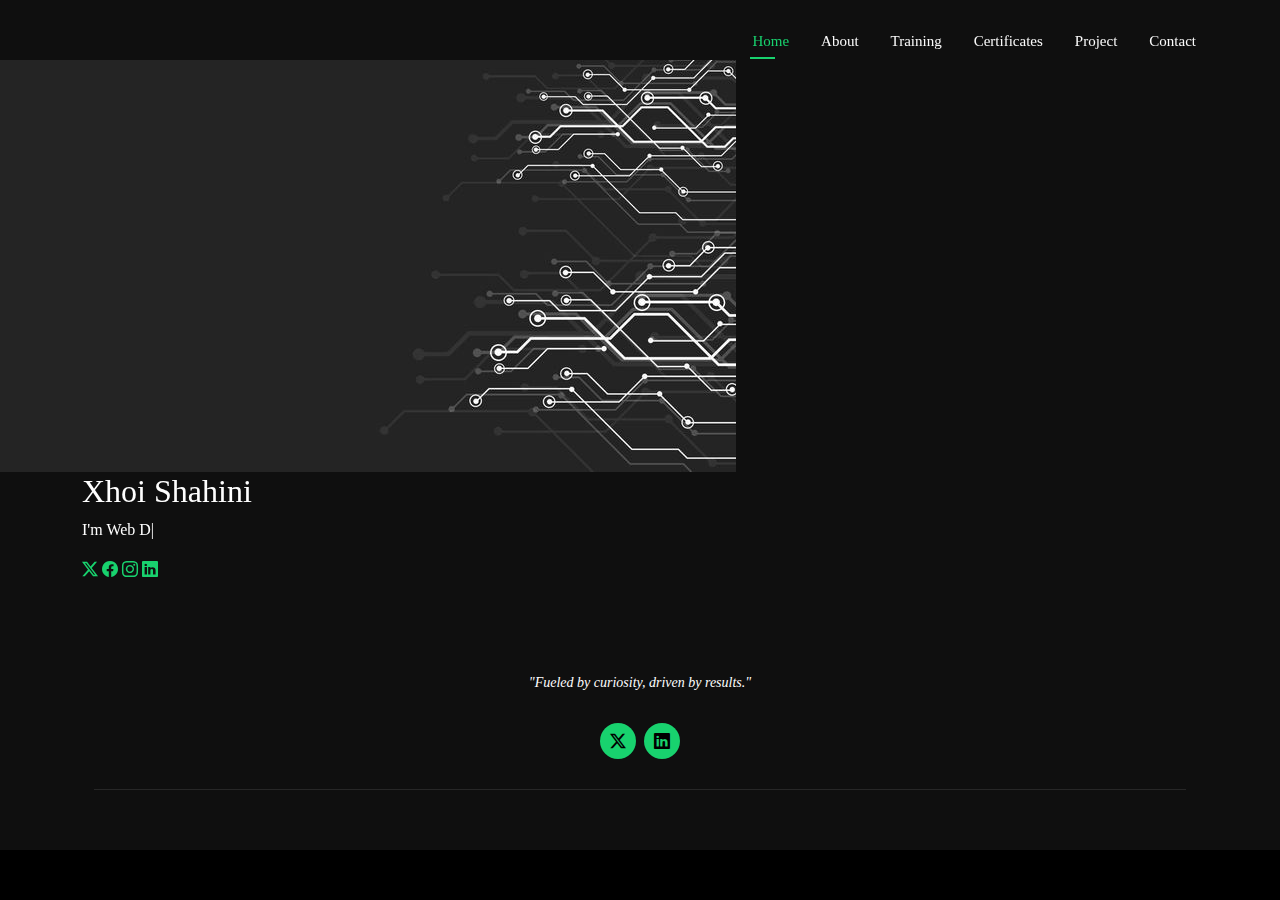
<file: index.html>
<!DOCTYPE html>
<html lang="en">

<head>
  <meta charset="utf-8">
  <meta content="width=device-width, initial-scale=1.0" name="viewport">
  <title> Xhoi-Shahini</title>
  <meta name="description" content="">
  <meta name="keywords" content="">

  
  <link href="assets/img/images/logoja.PNG" rel="icon">
  <link href="assets/img/apple-touch-icon.png" rel="apple-touch-icon">

 
  <link href="https://fonts.googleapis.com" rel="preconnect">
  <link href="https://fonts.gstatic.com" rel="preconnect" crossorigin>
  <link href="https://fonts.googleapis.com/css2?family=Roboto:ital,wght@0,100;0,300;0,400;0,500;0,700;0,900;1,100;1,300;1,400;1,500;1,700;1,900&family=Poppins:ital,wght@0,100;0,200;0,300;0,400;0,500;0,600;0,700;0,800;0,900;1,100;1,200;1,300;1,400;1,500;1,600;1,700;1,800;1,900&family=Raleway:ital,wght@0,100;0,200;0,300;0,400;0,500;0,600;0,700;0,800;0,900;1,100;1,200;1,300;1,400;1,500;1,600;1,700;1,800;1,900&display=swap" rel="stylesheet">

 
  <link href="assets/vendor/bootstrap/css/bootstrap.min.css" rel="stylesheet">
  <link href="assets/vendor/bootstrap-icons/bootstrap-icons.css" rel="stylesheet">
  <link href="assets/vendor/aos/aos.css" rel="stylesheet">
  <link href="assets/vendor/swiper/swiper-bundle.min.css" rel="stylesheet">
  <link href="assets/vendor/glightbox/css/glightbox.min.css" rel="stylesheet">

 
  <link href="assets/css/main.css" rel="stylesheet">

  

</head>

<body class="index-page">

  <header id="header" class="header d-flex align-items-center fixed-top">
    <div class="container-fluid container-xl position-relative d-flex align-items-center justify-content-between">

      <a href="index.html" class="logo d-flex align-items-center">
       
        
      </a>

      <nav id="navmenu" class="navmenu">
        <ul>
          <li><a href="index.html" class="active">Home</a></li>
          <li><a href="about.html">About</a></li>
          <li><a href="training.html">Training</a></li>
          <li><a href="certificates.html">Certificates</a></li>
          <li><a href="projects.html">Project</a></li>
          <li><a href="contact.html">Contact</a></li>
        </ul>
        <i class="mobile-nav-toggle d-xl-none bi bi-list"></i>
      </nav>

    </div>
  </header>

  <main class="main">


    <section id="me" class="me section dark-background">

      <img src="assets/img/person/background.jpg" alt="" data-aos="fade-in">
      

      <div class="container" data-aos="zoom-out" data-aos-delay="100">
        <h2>Xhoi Shahini</h2>
        <p>I'm <span class="typed" data-typed-items= " Web Developer,Data Analyst ,"></span><span class="typed-cursor typed-cursor--blink"></span></p>
        <div class="social-links">
          <a href="#"><i class="bi bi-twitter-x"></i></a>
          <a href="#"><i class="bi bi-facebook"></i></a>
          <a href="#"><i class="bi bi-instagram"></i></a>
          <a href="#"><i class="bi bi-linkedin"></i></a>
        </div>
      </div>

    </section>

  </main>

  <footer id="footer" class="footer dark-background">
    <div class="container">
     
      <p>"Fueled by curiosity, driven by results."</p>
      <div class="social-links d-flex justify-content-center">
        <a href=""><i class="bi bi-twitter-x"></i></a>
        
        <a href=""><i class="bi bi-linkedin"></i></a>
        
      </div>
      <div class="container">
        <div class="copyright">
        
        </div>
        <div class="credits">
          
         
        </div>
      </div>
    </div>
  </footer>

 
  <a href="#" id="scroll-top" class="scroll-top d-flex align-items-center justify-content-center"><i class="bi bi-arrow-up-short"></i></a>

 
  <div id="preloader"></div>

 
  <script src="assets/vendor/bootstrap/js/bootstrap.bundle.min.js"></script>
  <script src="assets/vendor/php-email-form/validate.js"></script>
  <script src="assets/vendor/aos/aos.js"></script>
  <script src="assets/vendor/typed.js/typed.umd.js"></script>
  <script src="assets/vendor/purecounter/purecounter_vanilla.js"></script>
  <script src="assets/vendor/waypoints/noframework.waypoints.js"></script>
  <script src="assets/vendor/swiper/swiper-bundle.min.js"></script>
  <script src="assets/vendor/glightbox/js/glightbox.min.js"></script>
  <script src="assets/vendor/imagesloaded/imagesloaded.pkgd.min.js"></script>
  <script src="assets/vendor/isotope-layout/isotope.pkgd.min.js"></script>

  
  <script src="assets/js/main.js"></script>

</body>

</html>
</file>
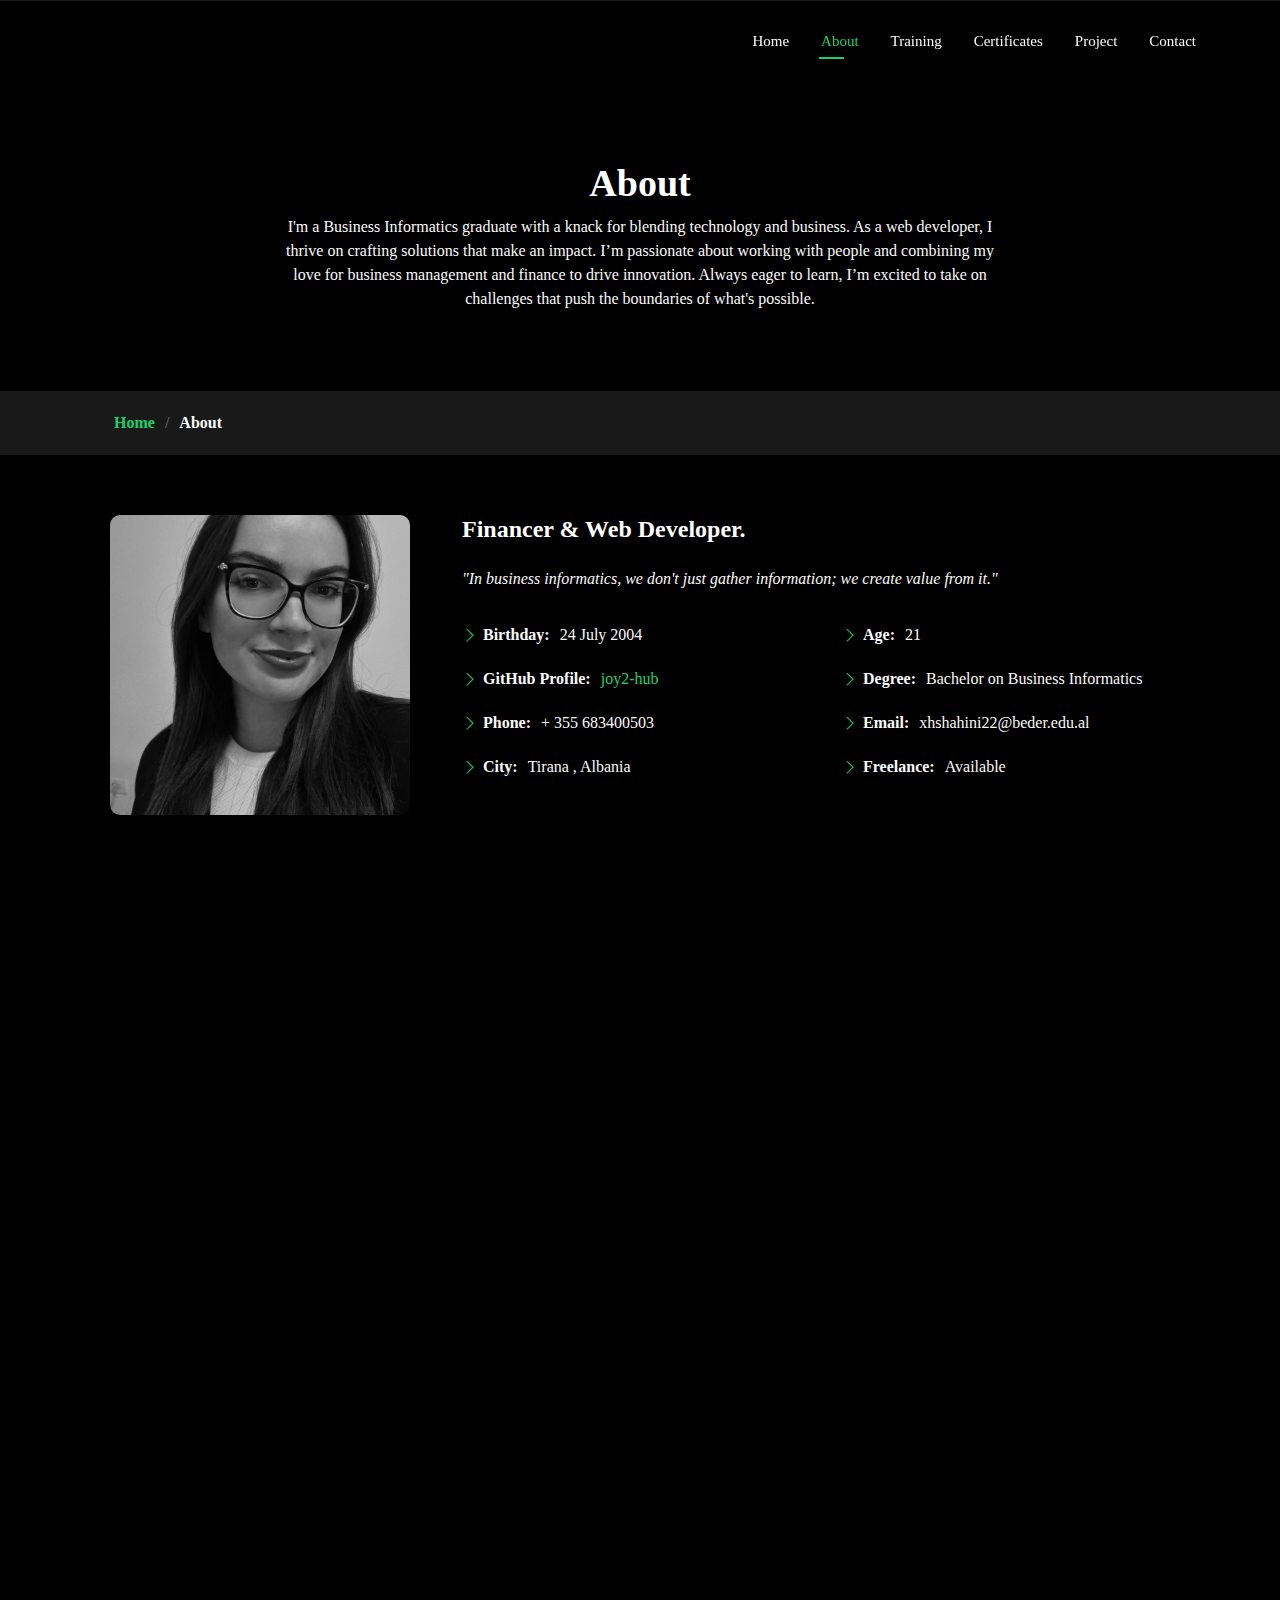
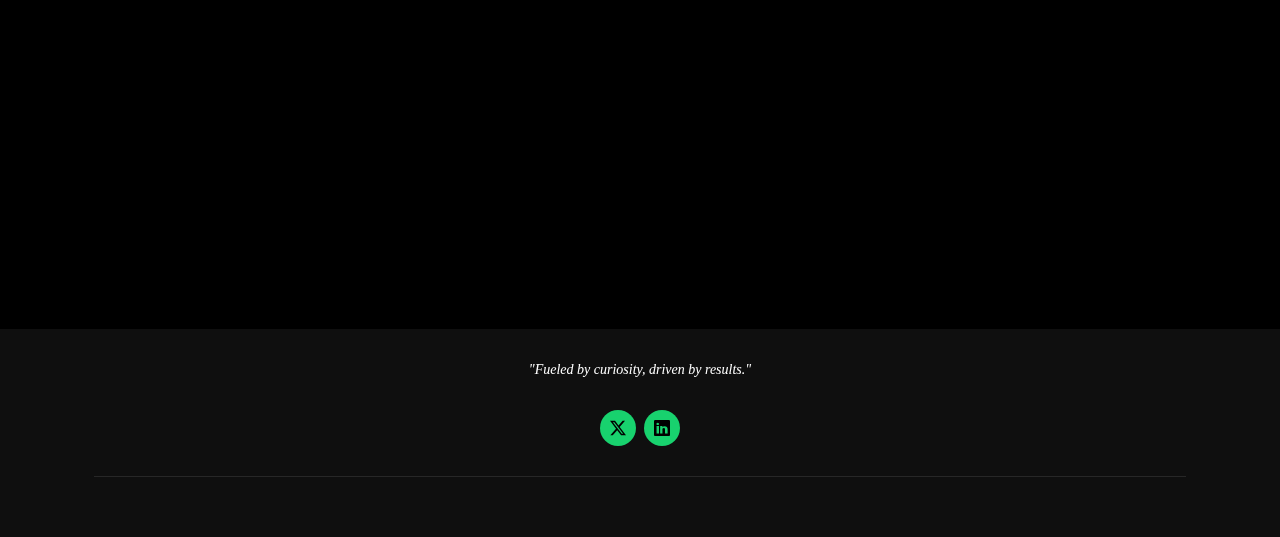
<file: about.html>
<!DOCTYPE html>
<html lang="en">

<head>
  <meta charset="utf-8">
  <meta content="width=device-width, initial-scale=1.0" name="viewport">
  <title>About </title>
  <meta name="description" content="">
  <meta name="keywords" content="">

  <!-- Favicons -->
  <link href="assets/img/images/logoja.PNG" rel="icon">
  <link href="assets/img/apple-touch-icon.png" rel="apple-touch-icon">

  <!-- Fonts -->
  <link href="https://fonts.googleapis.com" rel="preconnect">
  <link href="https://fonts.gstatic.com" rel="preconnect" crossorigin>
  <link href="https://fonts.googleapis.com/css2?family=Roboto:ital,wght@0,100;0,300;0,400;0,500;0,700;0,900;1,100;1,300;1,400;1,500;1,700;1,900&family=Poppins:ital,wght@0,100;0,200;0,300;0,400;0,500;0,600;0,700;0,800;0,900;1,100;1,200;1,300;1,400;1,500;1,600;1,700;1,800;1,900&family=Raleway:ital,wght@0,100;0,200;0,300;0,400;0,500;0,600;0,700;0,800;0,900;1,100;1,200;1,300;1,400;1,500;1,600;1,700;1,800;1,900&display=swap" rel="stylesheet">

  <!-- Vendor CSS Files -->
  <link href="assets/vendor/bootstrap/css/bootstrap.min.css" rel="stylesheet">
  <link href="assets/vendor/bootstrap-icons/bootstrap-icons.css" rel="stylesheet">
  <link href="assets/vendor/aos/aos.css" rel="stylesheet">
  <link href="assets/vendor/swiper/swiper-bundle.min.css" rel="stylesheet">
  <link href="assets/vendor/glightbox/css/glightbox.min.css" rel="stylesheet">

  <!-- Main CSS File -->
  <link href="assets/css/main.css" rel="stylesheet">

  
</head>

<body class="about-page">

  <header id="header" class="header d-flex align-items-center fixed-top">
    <div class="container-fluid container-xl position-relative d-flex align-items-center justify-content-between">

      <a href="index.html" class="logo d-flex align-items-center">
       
      </a>

      <nav id="navmenu" class="navmenu">
        <ul>
          <li><a href="index.html">Home</a></li>
          <li><a href="about.html" class="active">About</a></li>
          <li><a href="training.html">Training</a></li>
          <li><a href="certificates.html">Certificates</a></li>
          <li><a href="projects.html">Project</a></li>
          <li><a href="contact.html">Contact</a></li>
        </ul>
        <i class="mobile-nav-toggle d-xl-none bi bi-list"></i>
      </nav>

    </div>
  </header>

  <main class="main">

   
    <div class="page-title" data-aos="fade">
      <div class="heading">
        <div class="container">
          <div class="row d-flex justify-content-center text-center">
            <div class="col-lg-8">
              <h1>About</h1>
              <p class="mb-0">I'm a Business Informatics graduate with a knack for blending technology and business. As a web developer, I thrive on crafting solutions that make an impact. I’m passionate about working with people and combining my love for business management and finance to drive innovation. Always eager to learn, I’m excited to take on challenges that push the boundaries of what's possible.</p>
            </div>
          </div>
        </div>
      </div>
      <nav class="breadcrumbs">
        <div class="container">
          <ol>
            <li><a href="index.html">Home</a></li>
            <li class="current">About</li>
          </ol>
        </div>
      </nav>
    </div><!-- End Page Title -->

    <!-- About Section -->
    <section id="about" class="about section">

      <div class="container" data-aos="fade-up" data-aos-delay="100">

        <div class="row gy-4 justify-content-center">
          <div class="col-lg-4 d-flex justify-content-center">
            <img src="assets/img/person/meprofile.jpg" class="img-fluid" alt="" style="width: 300px; height: 300px; object-fit: cover; border-radius: 10px;">
          </div>
          
          <div class="col-lg-8 content">
            <h2>Financer &amp; Web Developer.</h2>
            <p class="fst-italic py-3">
              "In business informatics, we don't just gather information; we create value from it."
            </p>
            
            <div class="row">
              <div class="col-lg-6">
                <ul>
                  <li><i class="bi bi-chevron-right"></i> <strong>Birthday:</strong> <span>24 July 2004</span></li>
                  <li><i class="bi bi-chevron-right"></i> <strong>GitHub Profile:</strong> <span><a href="https://github.com/joy2-hub">joy2-hub</a></span></li></li>
                  <li><i class="bi bi-chevron-right"></i> <strong>Phone:</strong> <span>+ 355 683400503</span></li>
                  <li><i class="bi bi-chevron-right"></i> <strong>City:</strong> <span>Tirana , Albania</span></li>
                </ul>
              </div>
              <div class="col-lg-6">
                <ul>
                  <li><i class="bi bi-chevron-right"></i> <strong>Age:</strong> <span>21</span></li>
                  <li><i class="bi bi-chevron-right"></i> <strong>Degree:</strong> <span>Bachelor on Business Informatics</span></li>
                  <li><i class="bi bi-chevron-right"></i> <strong>Email:</strong> <span>xhshahini22@beder.edu.al</span></li>
                  <li><i class="bi bi-chevron-right"></i> <strong>Freelance:</strong> <span>Available</span></li>
                </ul>
              </div>
            </div>
            <p class="py-3">
            
            </p>
          </div>
        </div>

      </div>

    </section><!-- /About Section -->

    <!-- Stats Section -->
    <section id="stats" class="stats section">

      <div class="container" data-aos="fade-up" data-aos-delay="100">

        <div class="row gy-4">
          <div class="col-lg-3 col-md-6 d-flex flex-column align-items-center">
              <i class="bi bi-mortarboard"></i> <!-- University Icon -->
              <div class="stats-item text-center">
                  <p>Beder University</p>
                  <span class="year">2023 - 2025</span>
              </div>
          </div><!-- End Stats Item -->

          <div class="col-lg-3 col-md-6 d-flex flex-column align-items-center">
            <i class="bi bi-briefcase"></i> <!-- Experience Icon -->
            <div class="stats-item text-center">
                <p>Erasmus Experience, University of Tor Vergata, Rome, Italy</p>
                <span class="year">2024</span>
            </div>
        </div><!-- End Stats Item -->

          <div class="col-lg-3 col-md-6 d-flex flex-column align-items-center">
            <i class="bi bi-briefcase"></i> <!-- Experience Icon -->
            <div class="stats-item text-center">
              <p>Summer School on FinTech and Real Estate Management</p>
              <span class="year">2024</span>
          </div>
      </div><!-- End Stats Item -->

      <div class="col-lg-3 col-md-6 d-flex flex-column align-items-center">
        <i class="bi bi-person-workspace"></i> <!-- Internship Icon -->
        <div class="stats-item text-center">
            <p>Internship at Raiffeisen Bank Albania</p>
            <span class="year">2024 - 2025</span>
        </div>
    </div><!-- End Stats Item -->
</div>
      </div>

    </section><!-- /Stats Section -->

    <!-- Skills Section -->
    <section id="skills" class="skills section">

      <!-- Section Title -->
      <div class="container section-title" data-aos="fade-up">
        <h2>Skills</h2>
        <div><span>My</span> <span class="description-title">Skills</span></div>
      </div><!-- End Section Title -->

      <div class="container" data-aos="fade-up" data-aos-delay="100">
  
        <div class="row skills-content skills-animation">
    
          <div class="col-lg-12 d-flex flex-wrap justify-content-center gap-4">
    
            <div class="progress">
              <span class="skill"><i class="bi bi-code-slash"></i> HTML <i class="val">70%</i></span>
              <div class="progress-bar-wrap">
                <div class="progress-bar" role="progressbar" aria-valuenow="70" aria-valuemin="0" aria-valuemax="100"></div>
              </div>
            </div><!-- End Skills Item -->

            <div class="progress">
              <span class="skill"><i class="bi bi-palette"></i> CSS <i class="val">60%</i></span>
              <div class="progress-bar-wrap">
                <div class="progress-bar" role="progressbar" aria-valuenow="60" aria-valuemin="0" aria-valuemax="100"></div>
              </div>
            </div><!-- End Skills Item -->

            <div class="progress">
              <span class="skill"><i class="bi bi-file-code"></i> JavaScript <i class="val">50%</i></span>
              <div class="progress-bar-wrap">
                <div class="progress-bar" role="progressbar" aria-valuenow="50" aria-valuemin="0" aria-valuemax="100"></div>
              </div>
            </div><!-- End Skills Item -->

          

            <div class="progress">
              <span class="skill"><i class="bi bi-git"></i> Git/GitHub <i class="val">60%</i></span>
              <div class="progress-bar-wrap">
                <div class="progress-bar" role="progressbar" aria-valuenow="60" aria-valuemin="0" aria-valuemax="100"></div>
              </div>
            </div><!-- End Skills Item -->

           <div class="progress">
            <span class="skill"><i class="bi bi-wordpress"></i> WordPress <i class="val">40%</i></span>
            <div class="progress-bar-wrap">
              <div class="progress-bar" role="progressbar" aria-valuenow="40" aria-valuemin="0" aria-valuemax="100"></div>
            </div>
          </div><!-- End Skills Item -->

          <div class="progress">
            <span class="skill"><i class="bi bi-lightbulb"></i> Creative <i class="val">90%</i></span>
            <div class="progress-bar-wrap">
              <div class="progress-bar" role="progressbar" aria-valuenow="90" aria-valuemin="0" aria-valuemax="100"></div>
            </div>
          </div><!-- End Skills Item -->
  

          <div class="progress">
            <span class="skill"><i class="bi bi-people"></i> Soft Skills <i class="val">100%</i></span>
            <div class="progress-bar-wrap">
              <div class="progress-bar" role="progressbar" aria-valuenow="100" aria-valuemin="0" aria-valuemax="100"></div>
            </div>
          </div><!-- End Skills Item -->

          </div>

        </div>

      </div>

    </section><!-- /Skills Section -->

    <!-- Interests Section -->
    <section id="interests" class="interests section">

       <!-- Section Title -->
  <div class="container section-title" data-aos="fade-up">
    <h2>Features</h2>
    <div><span>I'm</span> <span class="description-title">interested in</span></div>
  </div><!-- End Section Title -->

  <div class="container">
    <div class="row gy-4">

      <div class="col-lg-3 col-md-4" data-aos="fade-up" data-aos-delay="100">
        <div class="features-item">
          <i class="bi bi-code-slash" style="color: #ffbb2c;"></i>
          <h3><a href="" class="stretched-link">Web Developing</a></h3>
        </div>
      </div><!-- End Feature Item -->

      <div class="col-lg-3 col-md-4" data-aos="fade-up" data-aos-delay="200">
        <div class="features-item">
          <i class="bi bi-laptop" style="color: #5578ff;"></i>
          <h3><a href="" class="stretched-link">Building Dynamic Web Apps</a></h3>
        </div>
      </div><!-- End Feature Item -->


      <div class="col-lg-3 col-md-4" data-aos="fade-up" data-aos-delay="300">
        <div class="features-item">
          <i class="bi bi-github" style="color: #e80368;"></i>
          <h3><a href="" class="stretched-link">Open-Source Contributions</a></h3>
        </div>
      </div><!-- End Feature Item -->

      <div class="col-lg-3 col-md-4" data-aos="fade-up" data-aos-delay="400">
        <div class="features-item">
          <i class="bi bi-shield-lock" style="color: #e361ff;"></i>
          <h3><a href="" class="stretched-link">Cybersecurity & Data Protection</a></h3>
        </div>
      </div><!-- End Feature Item -->

      <div class="col-lg-3 col-md-4" data-aos="fade-up" data-aos-delay="500">
        <div class="features-item">
          <i class="bi bi-trophy" style="color: #47aeff;"></i>
          <h3><a href="" class="stretched-link">Coding Challenges & Hackathons</a></h3>
        </div>
      </div><!-- End Feature Item -->


      <div class="col-lg-3 col-md-4" data-aos="fade-up" data-aos-delay="600">
        <div class="features-item">
          <i class="bi bi-book" style="color: #ffa76e;"></i>
          <h3><a href="" class="stretched-link">Learning New Programming Languages</a></h3>
        </div>
      </div><!-- End Feature Item -->

      <div class="col-lg-3 col-md-4" data-aos="fade-up" data-aos-delay="700">
        <div class="features-item">
          <i class="bi bi-cpu" style="color: #11dbcf;"></i>
          <h3><a href="" class="stretched-link">Exploring Latest Tech Trends</a></h3>
        </div>
      </div><!-- End Feature Item -->
        </div>

      </div>

    </section><!-- /Interests Section -->


  </main>

  <footer id="footer" class="footer dark-background">
    <div class="container">
     
      <p>"Fueled by curiosity, driven by results."</p>
      <div class="social-links d-flex justify-content-center">
        <a href=""><i class="bi bi-twitter-x"></i></a>
        <a href=""><i class="bi bi-linkedin"></i></a>
      </div>
      <div class="container">
        <div class="copyright">
         
        <div class="credits">
         
        </div>
      </div>
    </div>
  </footer>

  <!-- Scroll Top -->
  <a href="#" id="scroll-top" class="scroll-top d-flex align-items-center justify-content-center"><i class="bi bi-arrow-up-short"></i></a>

  <!-- Preloader -->
  <div id="preloader"></div>

  <!-- Vendor JS Files -->
  <script src="assets/vendor/bootstrap/js/bootstrap.bundle.min.js"></script>
  <script src="assets/vendor/php-email-form/validate.js"></script>
  <script src="assets/vendor/aos/aos.js"></script>
  <script src="assets/vendor/typed.js/typed.umd.js"></script>
  <script src="assets/vendor/purecounter/purecounter_vanilla.js"></script>
  <script src="assets/vendor/waypoints/noframework.waypoints.js"></script>
  <script src="assets/vendor/swiper/swiper-bundle.min.js"></script>
  <script src="assets/vendor/glightbox/js/glightbox.min.js"></script>
  <script src="assets/vendor/imagesloaded/imagesloaded.pkgd.min.js"></script>
  <script src="assets/vendor/isotope-layout/isotope.pkgd.min.js"></script>

  <!-- Main JS File -->
  <script src="assets/js/main.js"></script>

</body>

</html>
</file>
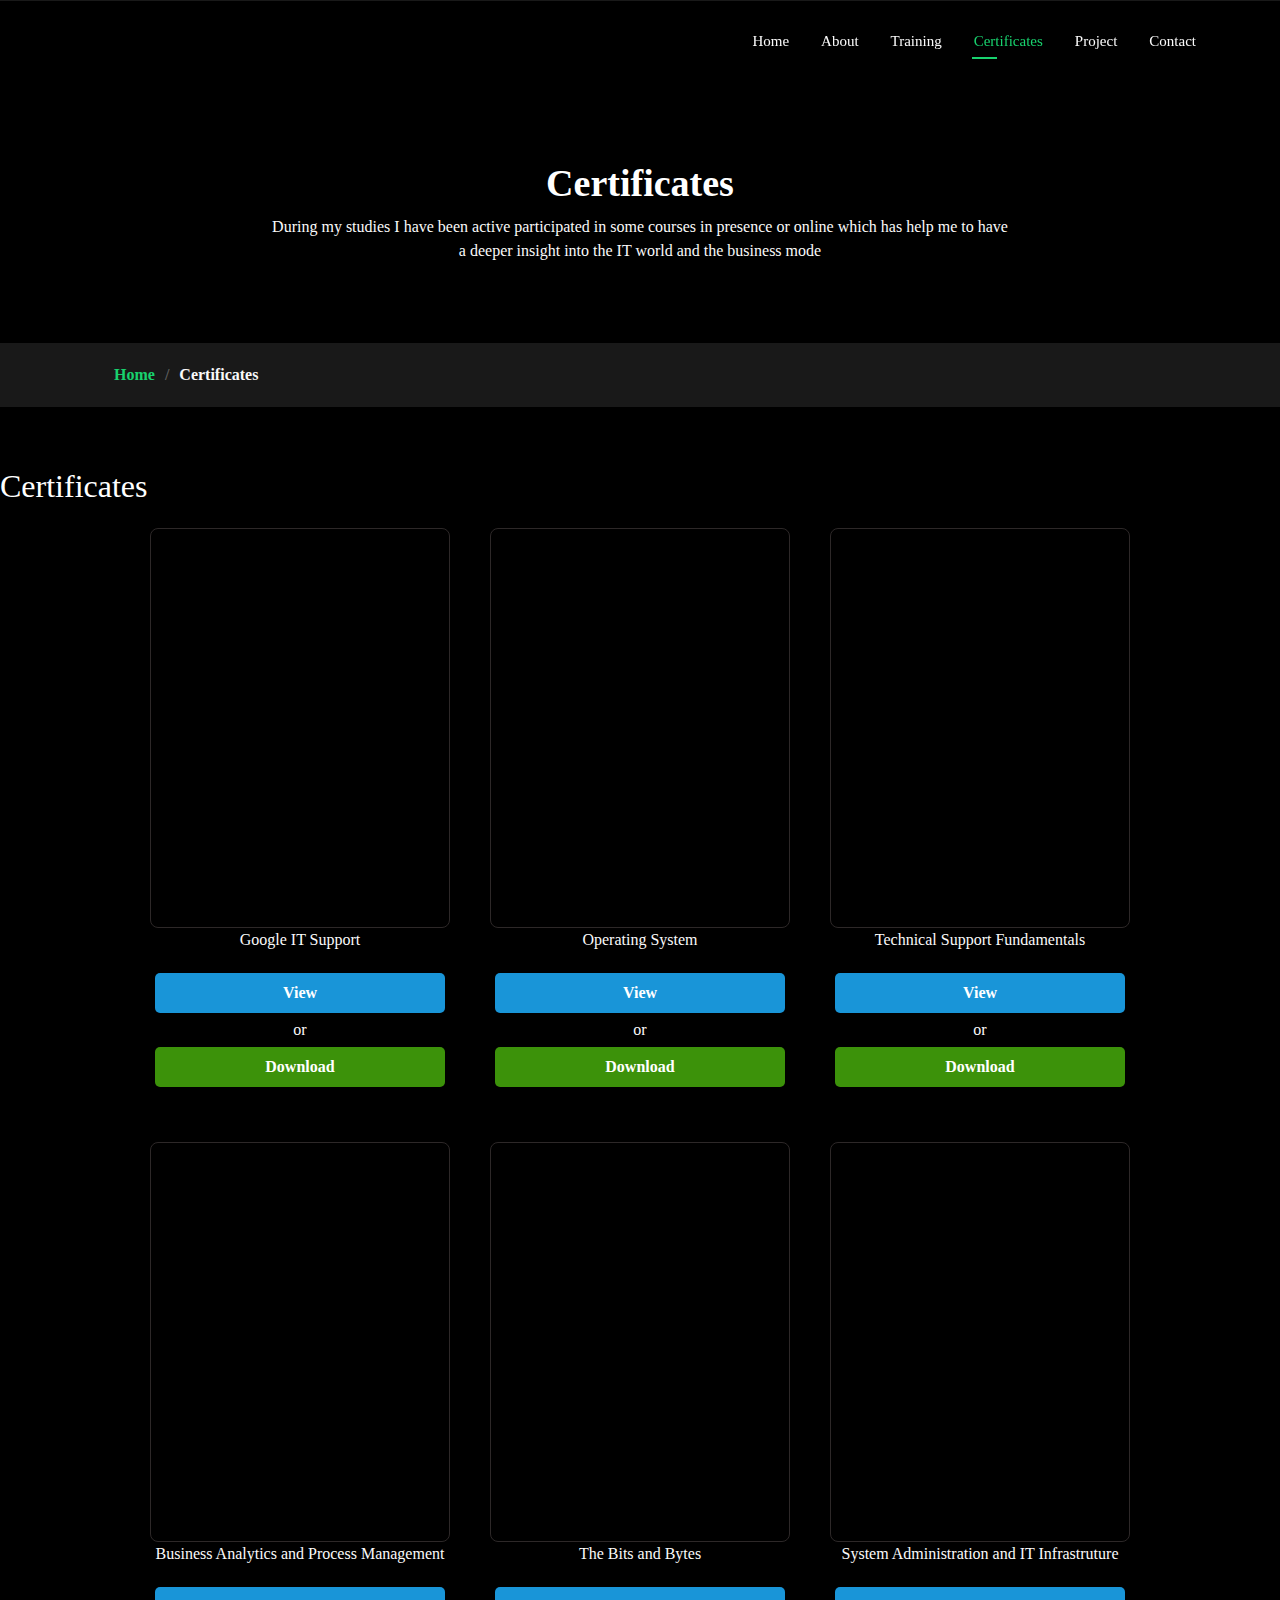
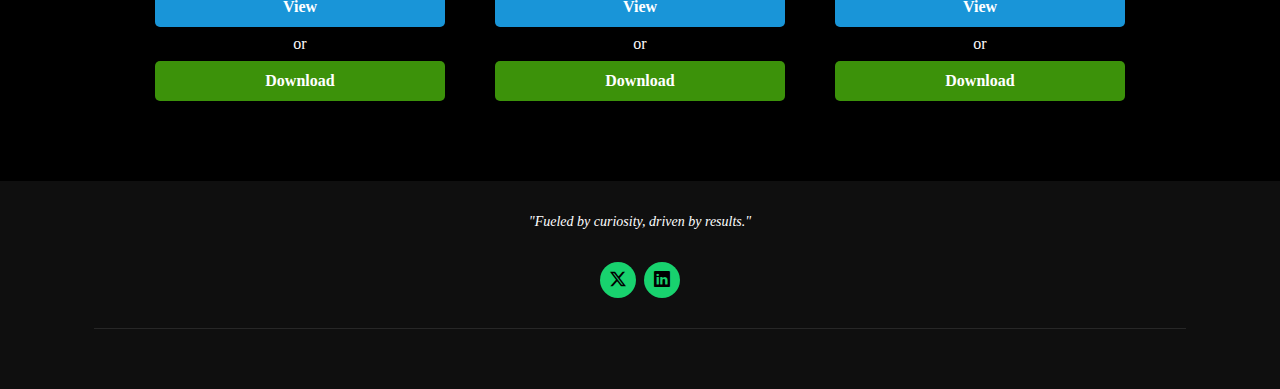
<file: certificates.html>
<!DOCTYPE html>
<html lang="en">

<head>
  <meta charset="utf-8">
  <meta content="width=device-width, initial-scale=1.0" name="viewport">
  <title>Certificates - Personal Profile</title>
  <meta name="description" content="">
  <meta name="keywords" content="">

  <!-- Favicons -->
  <link href="assets/img/favicon.png" rel="icon">
  <link href="assets/img/apple-touch-icon.png" rel="apple-touch-icon">

  <!-- Fonts -->
  <link href="https://fonts.googleapis.com" rel="preconnect">
  <link href="https://fonts.gstatic.com" rel="preconnect" crossorigin>
  <link href="https://fonts.googleapis.com/css2?family=Roboto:ital,wght@0,100;0,300;0,400;0,500;0,700;0,900;1,100;1,300;1,400;1,500;1,700;1,900&family=Poppins:ital,wght@0,100;0,200;0,300;0,400;0,500;0,600;0,700;0,800;0,900;1,100;1,200;1,300;1,400;1,500;1,600;1,700;1,800;1,900&family=Raleway:ital,wght@0,100;0,200;0,300;0,400;0,500;0,600;0,700;0,800;0,900;1,100;1,200;1,300;1,400;1,500;1,600;1,700;1,800;1,900&display=swap" rel="stylesheet">

  <!-- Vendor CSS Files -->
  <link href="assets/vendor/bootstrap/css/bootstrap.min.css" rel="stylesheet">
  <link href="assets/vendor/bootstrap-icons/bootstrap-icons.css" rel="stylesheet">
  <link href="assets/vendor/aos/aos.css" rel="stylesheet">
  <link href="assets/vendor/swiper/swiper-bundle.min.css" rel="stylesheet">
  <link href="assets/vendor/glightbox/css/glightbox.min.css" rel="stylesheet">

  <!-- Main CSS File -->
  <link href="assets/css/main.css" rel="stylesheet">

  <!-- =======================================================
  * Template Name: Personal
  * Template URL: https://bootstrapmade.com/personal-free-resume-bootstrap-template/
  * Updated: Mar 05 2025 with Bootstrap v5.3.3
  * Author: BootstrapMade.com
  * License: https://bootstrapmade.com/license/
  ======================================================== -->
</head>

<body class="services-page">

  <header id="header" class="header d-flex align-items-center fixed-top">
    <div class="container-fluid container-xl position-relative d-flex align-items-center justify-content-between">

      <a href="index.html" class="logo d-flex align-items-center">
        <!-- Uncomment the line below if you also wish to use an image logo -->
        <!-- <img src="assets/img/logo.webp" alt=""> -->
        
      </a>

      <nav id="navmenu" class="navmenu">
        <ul>
          <li><a href="index.html">Home</a></li>
          <li><a href="about.html">About</a></li>
          <li><a href="training.html">Training</a></li>
          <li><a href="certificates.html" class="active">Certificates</a></li>
          <li><a href="projects.html">Project</a></li>
          <li><a href="contact.html">Contact</a></li>
        </ul>
        <i class="mobile-nav-toggle d-xl-none bi bi-list"></i>
      </nav>

    </div>
  </header>

  <main class="main">

    <!-- Page Title -->
    <div class="page-title" data-aos="fade">
      <div class="heading">
        <div class="container">
          <div class="row d-flex justify-content-center text-center">
            <div class="col-lg-8">
              <h1>Certificates</h1>
              <p class="mb-0"> During my studies I have been active participated in some courses in presence or online which has help me to have a deeper insight into the IT world and the business mode  </p>
            </div>
          </div>
        </div>
      </div>
      <nav class="breadcrumbs">
        <div class="container">
          <ol>
            <li><a href="index.html">Home</a></li>
            <li class="current">Certificates</li>
          </ol>
        </div>
      </nav>
    </div><!-- End Page Title -->
      


    <section id="certificates">
      <h2>Certificates</h2>
      <div id="certificates-gallery"></div>
  </section>
    <!-- Services Section -->
    

          
          

         

         

          
             
            </div>
          </div><!-- End Service Item -->

        </div>

      </div>

    </section><!-- /Services Section -->

  </main>

  <footer id="footer" class="footer dark-background">
    <div class="container">
      
      <p>"Fueled by curiosity, driven by results."</p>
      <div class="social-links d-flex justify-content-center">
        <a href=""><i class="bi bi-twitter-x"></i></a>
        
        <a href=""><i class="bi bi-linkedin"></i></a>
      </div>
      <div class="container">
        <div class="copyright">
         
        </div>
        <div class="credits">
          <!-- All the links in the footer should remain intact. -->
          <!-- You can delete the links only if you've purchased the pro version. -->
          <!-- Licensing information: https://bootstrapmade.com/license/ -->
          <!-- Purchase the pro version with working PHP/AJAX contact form: [buy-url] -->
         
        </div>
      </div>
    </div>
  </footer>

  <!-- Scroll Top -->
  <a href="#" id="scroll-top" class="scroll-top d-flex align-items-center justify-content-center"><i class="bi bi-arrow-up-short"></i></a>

  <!-- Preloader -->
  <div id="preloader"></div>

  <!-- Vendor JS Files -->
  <script src="assets/vendor/bootstrap/js/bootstrap.bundle.min.js"></script>
  <script src="assets/vendor/php-email-form/validate.js"></script>
  <script src="assets/vendor/aos/aos.js"></script>
  <script src="assets/vendor/typed.js/typed.umd.js"></script>
  <script src="assets/vendor/purecounter/purecounter_vanilla.js"></script>
  <script src="assets/vendor/waypoints/noframework.waypoints.js"></script>
  <script src="assets/vendor/swiper/swiper-bundle.min.js"></script>
  <script src="assets/vendor/glightbox/js/glightbox.min.js"></script>
  <script src="assets/vendor/imagesloaded/imagesloaded.pkgd.min.js"></script>
  <script src="assets/vendor/isotope-layout/isotope.pkgd.min.js"></script>

  <!-- Main JS File -->
  <script src="assets/js/main.js"></script>

</body>

</html>
</file>
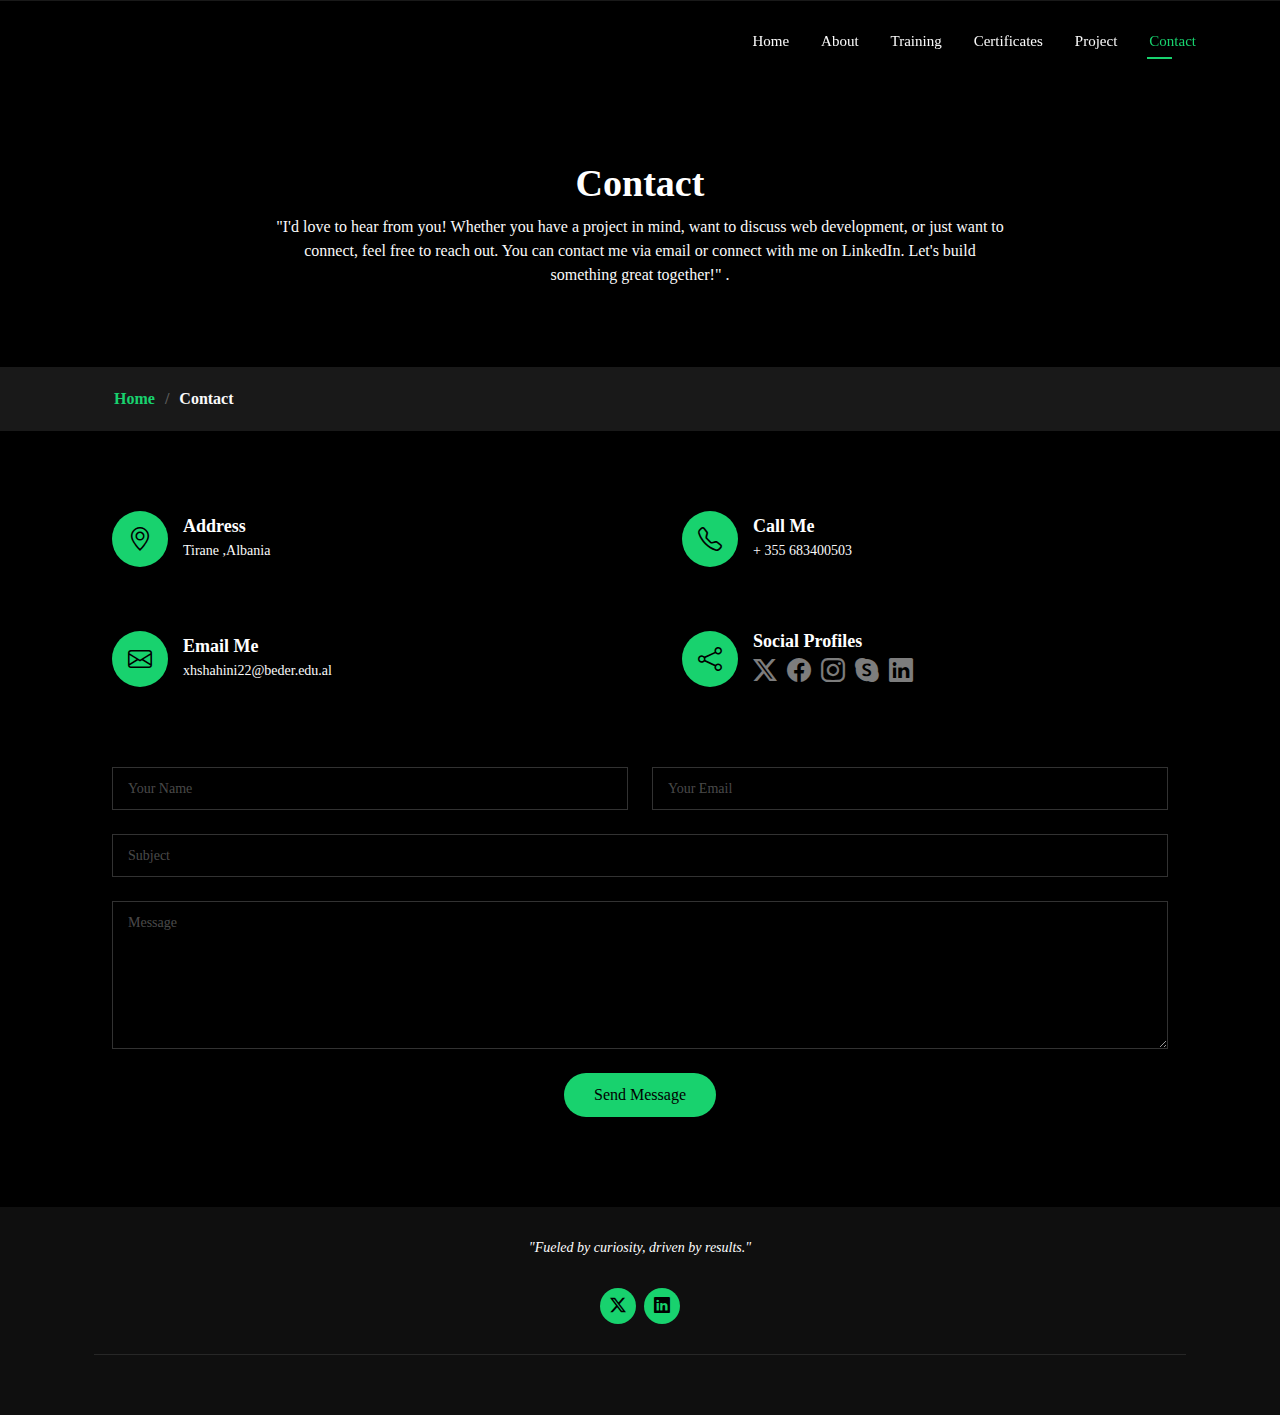
<file: contact.html>
<!DOCTYPE html>
<html lang="en">

<head>
  <meta charset="utf-8">
  <meta content="width=device-width, initial-scale=1.0" name="viewport">
  <title>Contact</title>
  <meta name="description" content="">
  <meta name="keywords" content="">

  <!-- Favicons -->
  <link href="assets/img/images/logoja.PNG" rel="icon">
  <link href="assets/img/apple-touch-icon.png" rel="apple-touch-icon">

  <!-- Fonts -->
  <link href="https://fonts.googleapis.com" rel="preconnect">
  <link href="https://fonts.gstatic.com" rel="preconnect" crossorigin>
  <link href="https://fonts.googleapis.com/css2?family=Roboto:ital,wght@0,100;0,300;0,400;0,500;0,700;0,900;1,100;1,300;1,400;1,500;1,700;1,900&family=Poppins:ital,wght@0,100;0,200;0,300;0,400;0,500;0,600;0,700;0,800;0,900;1,100;1,200;1,300;1,400;1,500;1,600;1,700;1,800;1,900&family=Raleway:ital,wght@0,100;0,200;0,300;0,400;0,500;0,600;0,700;0,800;0,900;1,100;1,200;1,300;1,400;1,500;1,600;1,700;1,800;1,900&display=swap" rel="stylesheet">

  <!-- Vendor CSS Files -->
  <link href="assets/vendor/bootstrap/css/bootstrap.min.css" rel="stylesheet">
  <link href="assets/vendor/bootstrap-icons/bootstrap-icons.css" rel="stylesheet">
  <link href="assets/vendor/aos/aos.css" rel="stylesheet">
  <link href="assets/vendor/swiper/swiper-bundle.min.css" rel="stylesheet">
  <link href="assets/vendor/glightbox/css/glightbox.min.css" rel="stylesheet">

  <!-- Main CSS File -->
  <link href="assets/css/main.css" rel="stylesheet">

 
</head>

<body class="contact-page">

  <header id="header" class="header d-flex align-items-center fixed-top">
    <div class="container-fluid container-xl position-relative d-flex align-items-center justify-content-between">

      <a href="index.html" class="logo d-flex align-items-center">
       
      </a>

      <nav id="navmenu" class="navmenu">
        <ul>
          <li><a href="index.html">Home</a></li>
          <li><a href="about.html">About</a></li>
          <li><a href="training.html">Training</a></li>
          <li><a href="certificates.html">Certificates</a></li>
          <li><a href="projects.html">Project</a></li>
          <li><a href="contact.html" class="active">Contact</a></li>
        </ul>
        <i class="mobile-nav-toggle d-xl-none bi bi-list"></i>
      </nav>

    </div>
  </header>

  <main class="main">

    <!-- Page Title -->
    <div class="page-title" data-aos="fade">
      <div class="heading">
        <div class="container">
          <div class="row d-flex justify-content-center text-center">
            <div class="col-lg-8">
              <h1>Contact</h1>
              <p class="mb-0">"I'd love to hear from you! Whether you have a project in mind, want to discuss web development, or just want to connect, feel free to reach out. You can contact me via email or connect with me on LinkedIn. Let's build something great together!"

           .</p>
            </div>
          </div>
        </div>
      </div>
      <nav class="breadcrumbs">
        <div class="container">
          <ol>
            <li><a href="index.html">Home</a></li>
            <li class="current">Contact</li>
          </ol>
        </div>
      </nav>
    </div><!-- End Page Title -->

    <!-- Contact Section -->
    <section id="contact" class="contact section">

      <div class="container" data-aos="fade-up" data-aos-delay="100">

        <div class="row gy-4">

          <div class="col-md-6">
            <div class="info-item d-flex align-items-center" data-aos="fade-up" data-aos-delay="200">
              <i class="icon bi bi-geo-alt flex-shrink-0"></i>
              <div>
                <h3>Address</h3>
                <p>Tirane ,Albania</p>
              </div>
            </div>
          </div><!-- End Info Item -->

          <div class="col-md-6">
            <div class="info-item d-flex align-items-center" data-aos="fade-up" data-aos-delay="300">
              <i class="icon bi bi-telephone flex-shrink-0"></i>
              <div>
                <h3>Call Me</h3>
                <p>+ 355 683400503</p>
              </div>
            </div>
          </div><!-- End Info Item -->

          <div class="col-md-6">
            <div class="info-item d-flex align-items-center" data-aos="fade-up" data-aos-delay="400">
              <i class="icon bi bi-envelope flex-shrink-0"></i>
              <div>
                <h3>Email Me</h3>
                <p>xhshahini22@beder.edu.al</p>
              </div>
            </div>
          </div><!-- End Info Item -->

          <div class="col-md-6">
            <div class="info-item d-flex align-items-center" data-aos="fade-up" data-aos-delay="500">
              <i class="icon bi bi-share flex-shrink-0"></i>
              <div>
                <h3>Social Profiles</h3>
                <div class="social-links">
                  <a href="#"><i class="bi bi-twitter-x"></i></a>
                  <a href="#"><i class="bi bi-facebook"></i></a>
                  <a href="#"><i class="bi bi-instagram"></i></a>
                  <a href="#"><i class="bi bi-skype"></i></a>
                  <a href="#"><i class="bi bi-linkedin"></i></a>
                </div>
              </div>
            </div>
          </div><!-- End Info Item -->

        </div>

        <form action="https://formsubmit.co/xhshahini22@beder.edu.al" method="POST" class="php-email-form" data-aos="fade-up" data-aos-delay="600">
          <div class="row gy-4">
        

            <div class="col-md-6">
              <input type="text" name="name" class="form-control" placeholder="Your Name" required>
            </div>
        
            <div class="col-md-6">
              <input type="email" name="email" class="form-control" placeholder="Your Email" required>
            </div>
        
            <div class="col-md-12">
              <input type="text" name="subject" class="form-control" placeholder="Subject" required>
            </div>
        
            <div class="col-md-12">
              <textarea name="message" class="form-control" rows="6" placeholder="Message" required></textarea>
            </div>
        
  <!-- Hidden inputs to avoid spam and improve behavior -->
  <input type="hidden" name="_captcha" value="false"> <!-- Disable captcha if needed -->
        
  <div class="col-md-12 text-center">
    <div class="loading">Loading</div>
    <div class="error-message"></div>
    <div class="sent-message">Your message has been sent. Thank you!</div>

    <button type="submit">Send Message</button>
  </div>

</div>
</form>

      </div>

    </section><!-- /Contact Section -->

  </main>

  <footer id="footer" class="footer dark-background">
    <div class="container">
      
      <p>"Fueled by curiosity, driven by results."</p>
      <div class="social-links d-flex justify-content-center">
        <a href=""><i class="bi bi-twitter-x"></i></a>
        <a href=""><i class="bi bi-linkedin"></i></a>
      </div>
      <div class="container">
        <div class="copyright">
         
        </div>
        <div class="credits">
         
         
        </div>
      </div>
    </div>
  </footer>

  <!-- Scroll Top -->
  <a href="#" id="scroll-top" class="scroll-top d-flex align-items-center justify-content-center"><i class="bi bi-arrow-up-short"></i></a>

  <!-- Preloader -->
  <div id="preloader"></div>

  <!-- Vendor JS Files -->
  <script src="assets/vendor/bootstrap/js/bootstrap.bundle.min.js"></script>
  <script src="assets/vendor/php-email-form/validate.js"></script>
  <script src="assets/vendor/aos/aos.js"></script>
  <script src="assets/vendor/typed.js/typed.umd.js"></script>
  <script src="assets/vendor/purecounter/purecounter_vanilla.js"></script>
  <script src="assets/vendor/waypoints/noframework.waypoints.js"></script>
  <script src="assets/vendor/swiper/swiper-bundle.min.js"></script>
  <script src="assets/vendor/glightbox/js/glightbox.min.js"></script>
  <script src="assets/vendor/imagesloaded/imagesloaded.pkgd.min.js"></script>
  <script src="assets/vendor/isotope-layout/isotope.pkgd.min.js"></script>

  <!-- Main JS File -->
  <script src="assets/js/main.js"></script>

</body>

</html>
</file>
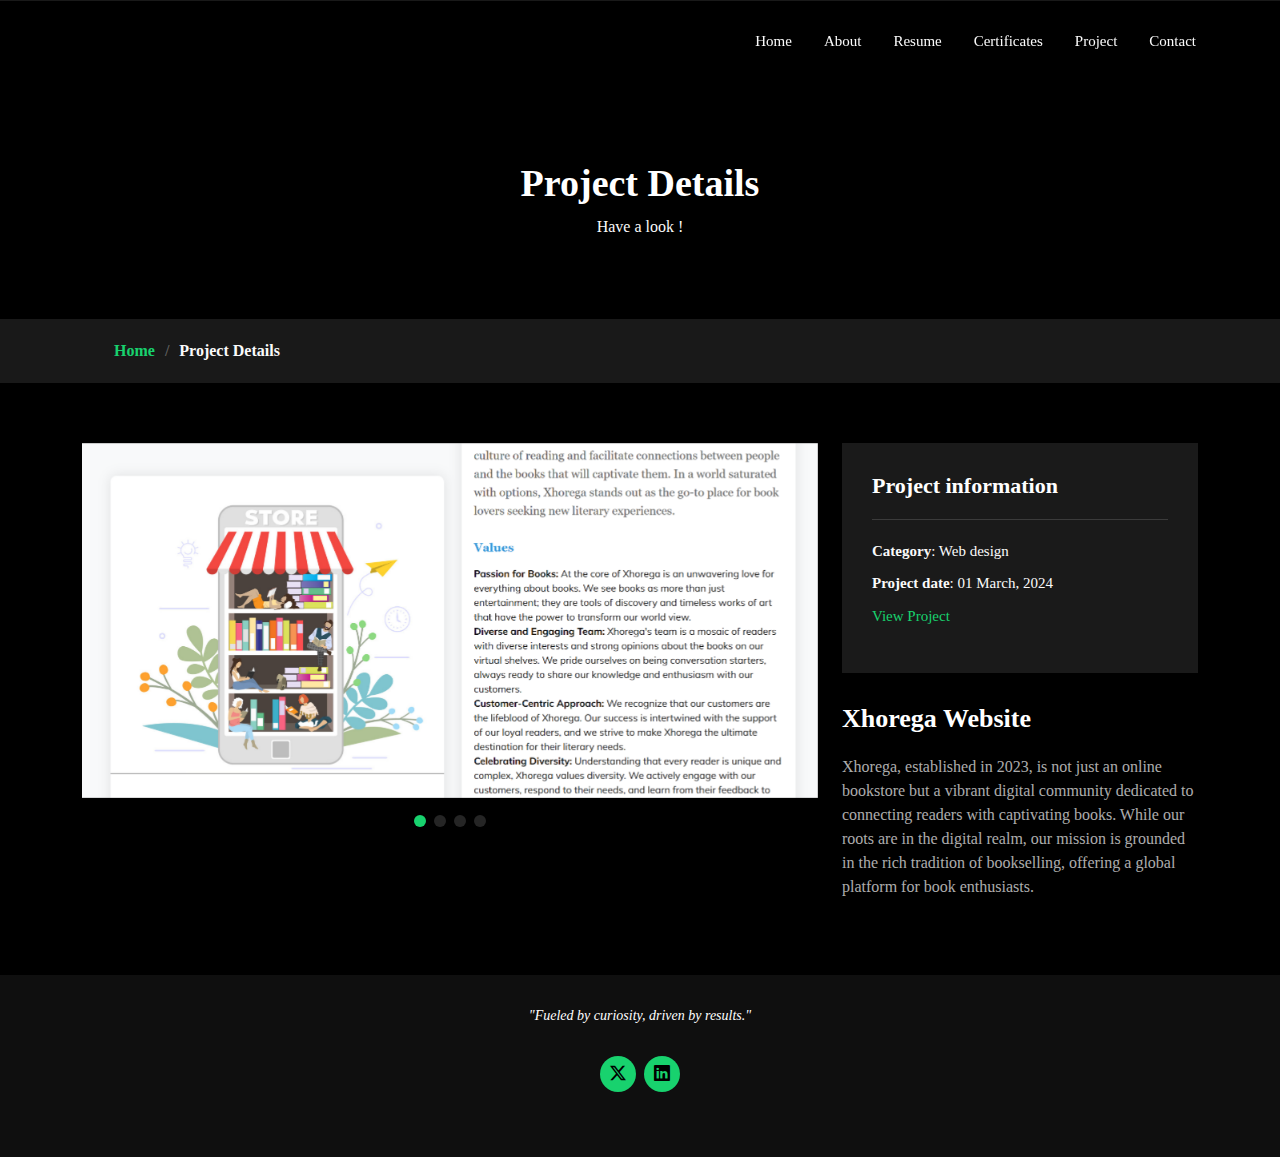
<file: portfolio-details.html>
<!DOCTYPE html>
<html lang="en">

<head>
  <meta charset="utf-8">
  <meta content="width=device-width, initial-scale=1.0" name="viewport">
  <title>Portfolio Details</title>
  <meta name="description" content="">
  <meta name="keywords" content="">

  
  <link href="assets/img/images/logoja.PNG" rel="icon">
  <link href="assets/img/apple-touch-icon.png" rel="apple-touch-icon">

  
  <link href="https://fonts.googleapis.com" rel="preconnect">
  <link href="https://fonts.gstatic.com" rel="preconnect" crossorigin>
  <link href="https://fonts.googleapis.com/css2?family=Roboto:ital,wght@0,100;0,300;0,400;0,500;0,700;0,900;1,100;1,300;1,400;1,500;1,700;1,900&family=Poppins:ital,wght@0,100;0,200;0,300;0,400;0,500;0,600;0,700;0,800;0,900;1,100;1,200;1,300;1,400;1,500;1,600;1,700;1,800;1,900&family=Raleway:ital,wght@0,100;0,200;0,300;0,400;0,500;0,600;0,700;0,800;0,900;1,100;1,200;1,300;1,400;1,500;1,600;1,700;1,800;1,900&display=swap" rel="stylesheet">

  
  <link href="assets/vendor/bootstrap/css/bootstrap.min.css" rel="stylesheet">
  <link href="assets/vendor/bootstrap-icons/bootstrap-icons.css" rel="stylesheet">
  <link href="assets/vendor/aos/aos.css" rel="stylesheet">
  <link href="assets/vendor/swiper/swiper-bundle.min.css" rel="stylesheet">
  <link href="assets/vendor/glightbox/css/glightbox.min.css" rel="stylesheet">

  
  <link href="assets/css/main.css" rel="stylesheet">

 
</head>

<body class="portfolio-details-page">

  <header id="header" class="header d-flex align-items-center fixed-top">
    <div class="container-fluid container-xl position-relative d-flex align-items-center justify-content-between">

      <a href="index.html" class="logo d-flex align-items-center">
        
      </a>

      <nav id="navmenu" class="navmenu">
        <ul>
          <li><a href="index.html">Home</a></li>
          <li><a href="about.html">About</a></li>
          <li><a href="resume.html">Resume</a></li>
          <li><a href="certificates.html">Certificates</a></li>
          <li><a href="projects.html">Project</a></li>
          <li><a href="contact.html">Contact</a></li>
        </ul>
        <i class="mobile-nav-toggle d-xl-none bi bi-list"></i>
      </nav>

    </div>
  </header>

  <main class="main">

   
    <div class="page-title" data-aos="fade">
      <div class="heading">
        <div class="container">
          <div class="row d-flex justify-content-center text-center">
            <div class="col-lg-8">
              <h1>Project Details</h1>
              <p class="mb-0">Have a look !</p>
            </div>
          </div>
        </div>
      </div>
      <nav class="breadcrumbs">
        <div class="container">
          <ol>
            <li><a href="index.html">Home</a></li>
            <li class="current">Project  Details</li>
          </ol>
        </div>
      </nav>
    </div>

   
    <section id="portfolio-details" class="portfolio-details section">

      <div class="container" data-aos="fade-up" data-aos-delay="100">

        <div class="row gy-4">

          <div class="col-lg-8">
            <div class="portfolio-details-slider swiper init-swiper">

              <script type="application/json" class="swiper-config">
                {
                  "loop": true,
                  "speed": 600,
                  "autoplay": {
                    "delay": 5000
                  },
                  "slidesPerView": "auto",
                  "pagination": {
                    "el": ".swiper-pagination",
                    "type": "bullets",
                    "clickable": true
                  }
                }
              </script>

              <div class="swiper-wrapper align-items-center">

                <div class="swiper-slide">
                  <img src="assets/img/images/values.PNG" alt="">
                </div>

                <div class="swiper-slide">
                  <img src="assets/img/images/bestsellers.PNG" alt="">
                </div>

                <div class="swiper-slide">
                  <img src="assets/img/images/blogxhorega.PNG" alt="">
                </div>

                <div class="swiper-slide">
                  <img src="assets/img/images/ourbooks.PNG" alt="">
                </div>

              </div>
              <div class="swiper-pagination"></div>
            </div>
          </div>

          <div class="col-lg-4">
            <div class="portfolio-info" data-aos="fade-up" data-aos-delay="200">
              <h3>Project information</h3>
              <ul>
                <li><strong>Category</strong>: Web design</li>
                <li><strong>Project date</strong>: 01 March, 2024</li>
                <li><a href="https://github.com/joy2-hub/xhorega-bookstore" target="_blank" class="project-btn">
                  View Project
              </a></li>
              </ul>
            </div>
            <div class="portfolio-description" data-aos="fade-up" data-aos-delay="300">
              <h2>Xhorega Website </h2>
              <p>
                Xhorega, established in 2023, is not just an online bookstore but a vibrant digital community dedicated to connecting readers with captivating books. While our roots are in the digital realm, our mission is grounded in the rich tradition of bookselling, offering a global platform for book enthusiasts.
              </p>
            </div>
          </div>

        </div>

      </div>

    </section><!-- /Portfolio Details Section -->

  </main>

  <footer id="footer" class="footer dark-background">
    <div class="container">
      
      <p> "Fueled by curiosity, driven by results."</p>
      <div class="social-links d-flex justify-content-center">
        <a href=""><i class="bi bi-twitter-x"></i></a>
        <a href=""><i class="bi bi-linkedin"></i></a>
      </div>
      <div class="container">
        
        <div class="credits">
         
         
        </div>
      </div>
    </div>
  </footer>

  
  <a href="#" id="scroll-top" class="scroll-top d-flex align-items-center justify-content-center"><i class="bi bi-arrow-up-short"></i></a>

 
  <div id="preloader"></div>


  <script src="assets/vendor/bootstrap/js/bootstrap.bundle.min.js"></script>
  <script src="assets/vendor/php-email-form/validate.js"></script>
  <script src="assets/vendor/aos/aos.js"></script>
  <script src="assets/vendor/typed.js/typed.umd.js"></script>
  <script src="assets/vendor/purecounter/purecounter_vanilla.js"></script>
  <script src="assets/vendor/waypoints/noframework.waypoints.js"></script>
  <script src="assets/vendor/swiper/swiper-bundle.min.js"></script>
  <script src="assets/vendor/glightbox/js/glightbox.min.js"></script>
  <script src="assets/vendor/imagesloaded/imagesloaded.pkgd.min.js"></script>
  <script src="assets/vendor/isotope-layout/isotope.pkgd.min.js"></script>


  <script src="assets/js/main.js"></script>

</body>

</html>
</file>
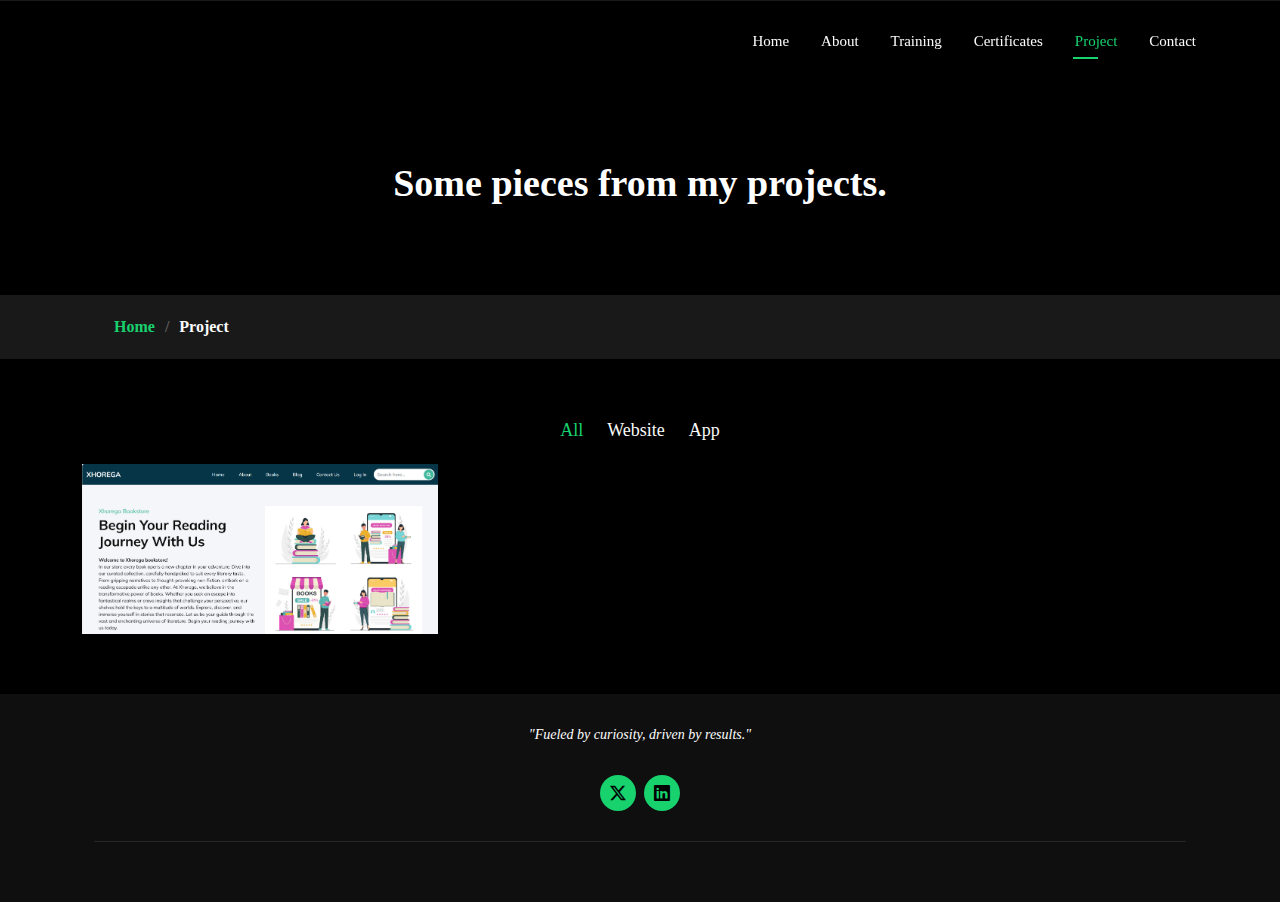
<file: projects.html>
<!DOCTYPE html>
<html lang="en">

<head>
  <meta charset="utf-8">
  <meta content="width=device-width, initial-scale=1.0" name="viewport">
  <title>Project </title>
  <meta name="description" content="">
  <meta name="keywords" content="">

  
  <link href="assets/img/images/logoja.PNG" rel="icon">
  <link href="assets/img/apple-touch-icon.png" rel="apple-touch-icon">

  
  <link href="https://fonts.googleapis.com" rel="preconnect">
  <link href="https://fonts.gstatic.com" rel="preconnect" crossorigin>
  <link href="https://fonts.googleapis.com/css2?family=Roboto:ital,wght@0,100;0,300;0,400;0,500;0,700;0,900;1,100;1,300;1,400;1,500;1,700;1,900&family=Poppins:ital,wght@0,100;0,200;0,300;0,400;0,500;0,600;0,700;0,800;0,900;1,100;1,200;1,300;1,400;1,500;1,600;1,700;1,800;1,900&family=Raleway:ital,wght@0,100;0,200;0,300;0,400;0,500;0,600;0,700;0,800;0,900;1,100;1,200;1,300;1,400;1,500;1,600;1,700;1,800;1,900&display=swap" rel="stylesheet">
 
  <link href="assets/vendor/bootstrap/css/bootstrap.min.css" rel="stylesheet">
  <link href="assets/vendor/bootstrap-icons/bootstrap-icons.css" rel="stylesheet">
  <link href="assets/vendor/aos/aos.css" rel="stylesheet">
  <link href="assets/vendor/swiper/swiper-bundle.min.css" rel="stylesheet">
  <link href="assets/vendor/glightbox/css/glightbox.min.css" rel="stylesheet">

 
  <link href="assets/css/main.css" rel="stylesheet">

 
</head>

<body class="portfolio-page">

  <header id="header" class="header d-flex align-items-center fixed-top">
    <div class="container-fluid container-xl position-relative d-flex align-items-center justify-content-between">

      <a href="index.html" class="logo d-flex align-items-center">
        
        
      </a>

      <nav id="navmenu" class="navmenu">
        <ul>
          <li><a href="index.html">Home</a></li>
          <li><a href="about.html">About</a></li>
          <li><a href="training.html">Training</a></li>
          <li><a href="certificates.html">Certificates</a></li>
          <li><a href="projects.html" class="active">Project</a></li>
          <li><a href="contact.html">Contact</a></li>
        </ul>
        <i class="mobile-nav-toggle d-xl-none bi bi-list"></i>
      </nav>

    </div>
  </header>

  <main class="main">

    <div class="page-title" data-aos="fade">
      <div class="heading">
        <div class="container">
          <div class="row d-flex justify-content-center text-center">
            <div class="col-lg-8">
              <h1>Some pieces from my projects.</h1>
              <p class="mb-0"> </p>
            </div>
          </div>
        </div>
      </div>
      <nav class="breadcrumbs">
        <div class="container">
          <ol>
            <li><a href="index.html">Home</a></li>
            <li class="current">Project</li>
          </ol>
        </div>
      </nav>
    </div>

   
    <section id="portfolio" class="portfolio section">

      <div class="container">

        <div class="isotope-layout" data-default-filter="*" data-layout="masonry" data-sort="original-order">

          <ul class="portfolio-filters isotope-filters" data-aos="fade-up" data-aos-delay="100">
            <li data-filter="*" class="filter-active">All</li>
            <li data-filter=".filter-app">Website </li>
            <li data-filter=".filter-product">App</li>
          </ul><!-- End Portfolio Filters -->

          <div class="row gy-4 isotope-container" data-aos="fade-up" data-aos-delay="200">

            <div class="col-lg-4 col-md-6 portfolio-item isotope-item filter-app">
              <div class="portfolio-content h-100">
                <img src="assets/img/images/xhoregaa.PNG" class="img-fluid" alt="">
                <div class="portfolio-info">
                  <h4>Website </h4>
                  <p>The home page of the web.</p>
                  <a href="assets/img/images/xhoregaa.PNG" title="Website" data-gallery="portfolio-gallery-app" class="glightbox preview-link"><i class="bi bi-zoom-in"></i></a>
                  <a href="portfolio-details.html" title="More Details" class="details-link"><i class="bi bi-link-45deg"></i></a>
                </div>
              </div>
            </div>

          </div><!-- End Portfolio Container -->

        </div>

      </div>

    </section><!-- /Portfolio Section -->

  </main>

  <footer id="footer" class="footer dark-background">
    <div class="container">
      
      <p>"Fueled by curiosity, driven by results."</p>
      <div class="social-links d-flex justify-content-center">
        <a href=""><i class="bi bi-twitter-x"></i></a>
        
        <a href=""><i class="bi bi-linkedin"></i></a>
      </div>
      <div class="container">
        <div class="copyright">
          
        </div>
        <div class="credits">
         
          
        </div>
      </div>
    </div>
  </footer>

 
  <a href="#" id="scroll-top" class="scroll-top d-flex align-items-center justify-content-center"><i class="bi bi-arrow-up-short"></i></a>

 
  <div id="preloader"></div>

 
  
  <script src="assets/vendor/bootstrap/js/bootstrap.bundle.min.js"></script>
  <script src="assets/vendor/php-email-form/validate.js"></script>
  <script src="assets/vendor/aos/aos.js"></script>
  <script src="assets/vendor/typed.js/typed.umd.js"></script>
  <script src="assets/vendor/purecounter/purecounter_vanilla.js"></script>
  <script src="assets/vendor/waypoints/noframework.waypoints.js"></script>
  <script src="assets/vendor/swiper/swiper-bundle.min.js"></script>
  <script src="assets/vendor/glightbox/js/glightbox.min.js"></script>
  <script src="assets/vendor/imagesloaded/imagesloaded.pkgd.min.js"></script>
  <script src="assets/vendor/isotope-layout/isotope.pkgd.min.js"></script>

  <!-- Main JS File -->
  <script src="assets/js/main.js"></script>

</body>

</html>
</file>
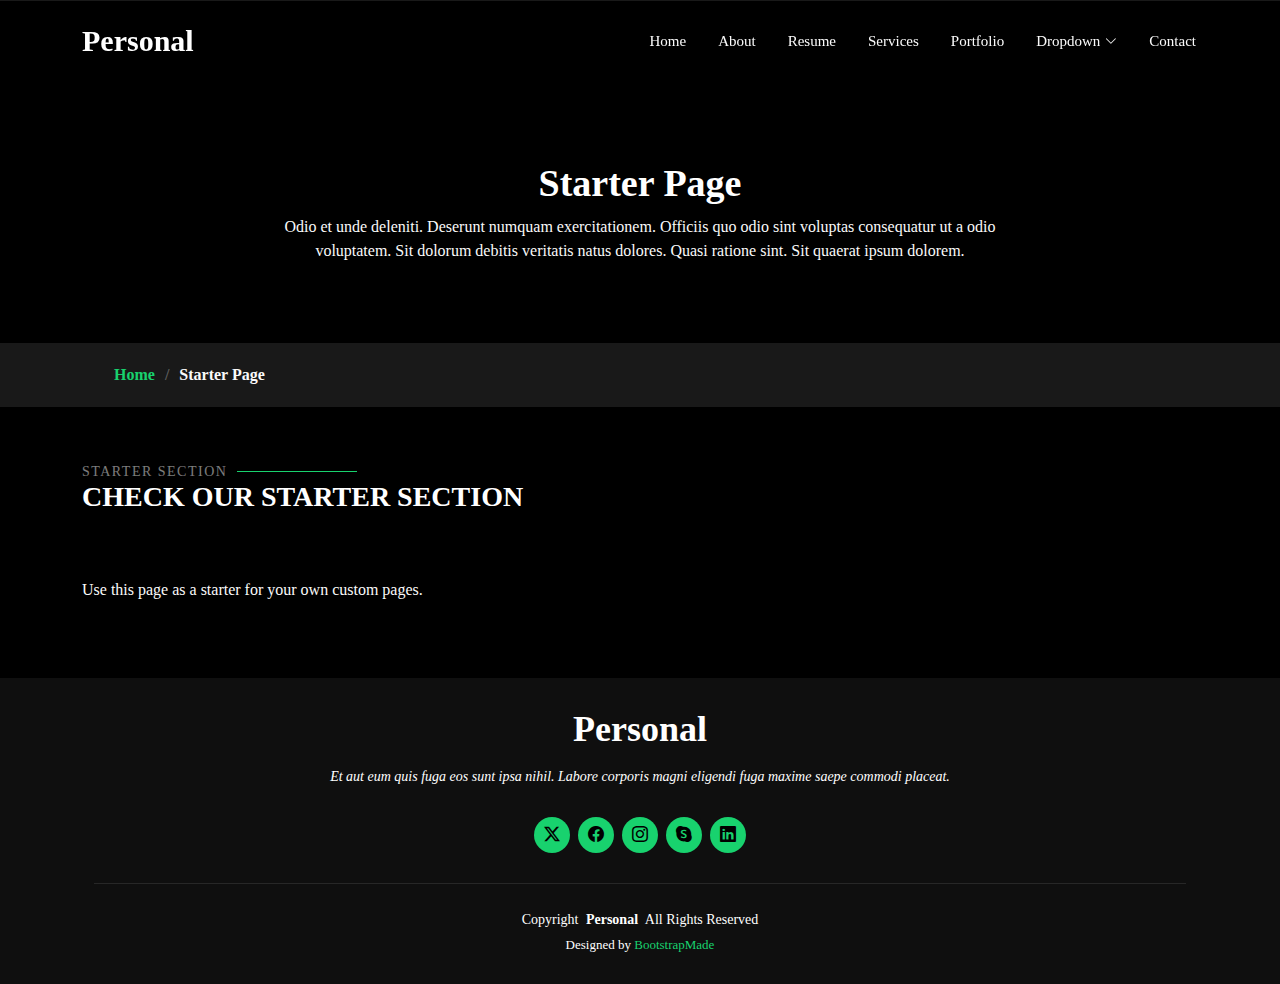
<file: starter-page.html>
<!DOCTYPE html>
<html lang="en">

<head>
  <meta charset="utf-8">
  <meta content="width=device-width, initial-scale=1.0" name="viewport">
  <title>Starter Page - Personal Bootstrap Template</title>
  <meta name="description" content="">
  <meta name="keywords" content="">

  <!-- Favicons -->
  <link href="assets/img/favicon.png" rel="icon">
  <link href="assets/img/apple-touch-icon.png" rel="apple-touch-icon">

  <!-- Fonts -->
  <link href="https://fonts.googleapis.com" rel="preconnect">
  <link href="https://fonts.gstatic.com" rel="preconnect" crossorigin>
  <link href="https://fonts.googleapis.com/css2?family=Roboto:ital,wght@0,100;0,300;0,400;0,500;0,700;0,900;1,100;1,300;1,400;1,500;1,700;1,900&family=Poppins:ital,wght@0,100;0,200;0,300;0,400;0,500;0,600;0,700;0,800;0,900;1,100;1,200;1,300;1,400;1,500;1,600;1,700;1,800;1,900&family=Raleway:ital,wght@0,100;0,200;0,300;0,400;0,500;0,600;0,700;0,800;0,900;1,100;1,200;1,300;1,400;1,500;1,600;1,700;1,800;1,900&display=swap" rel="stylesheet">

  <!-- Vendor CSS Files -->
  <link href="assets/vendor/bootstrap/css/bootstrap.min.css" rel="stylesheet">
  <link href="assets/vendor/bootstrap-icons/bootstrap-icons.css" rel="stylesheet">
  <link href="assets/vendor/aos/aos.css" rel="stylesheet">
  <link href="assets/vendor/swiper/swiper-bundle.min.css" rel="stylesheet">
  <link href="assets/vendor/glightbox/css/glightbox.min.css" rel="stylesheet">

  <!-- Main CSS File -->
  <link href="assets/css/main.css" rel="stylesheet">

  <!-- =======================================================
  * Template Name: Personal
  * Template URL: https://bootstrapmade.com/personal-free-resume-bootstrap-template/
  * Updated: Mar 05 2025 with Bootstrap v5.3.3
  * Author: BootstrapMade.com
  * License: https://bootstrapmade.com/license/
  ======================================================== -->
</head>

<body class="starter-page-page">

  <header id="header" class="header d-flex align-items-center fixed-top">
    <div class="container-fluid container-xl position-relative d-flex align-items-center justify-content-between">

      <a href="index.html" class="logo d-flex align-items-center">
        <!-- Uncomment the line below if you also wish to use an image logo -->
        <!-- <img src="assets/img/logo.webp" alt=""> -->
        <h1 class="sitename">Personal</h1>
      </a>

      <nav id="navmenu" class="navmenu">
        <ul>
          <li><a href="index.html">Home</a></li>
          <li><a href="about.html">About</a></li>
          <li><a href="resume.html">Resume</a></li>
          <li><a href="services.html">Services</a></li>
          <li><a href="portfolio.html">Portfolio</a></li>
          <li class="dropdown"><a href="#"><span>Dropdown</span> <i class="bi bi-chevron-down toggle-dropdown"></i></a>
            <ul>
              <li><a href="#">Dropdown 1</a></li>
              <li class="dropdown"><a href="#"><span>Deep Dropdown</span> <i class="bi bi-chevron-down toggle-dropdown"></i></a>
                <ul>
                  <li><a href="#">Deep Dropdown 1</a></li>
                  <li><a href="#">Deep Dropdown 2</a></li>
                  <li><a href="#">Deep Dropdown 3</a></li>
                  <li><a href="#">Deep Dropdown 4</a></li>
                  <li><a href="#">Deep Dropdown 5</a></li>
                </ul>
              </li>
              <li><a href="#">Dropdown 2</a></li>
              <li><a href="#">Dropdown 3</a></li>
              <li><a href="#">Dropdown 4</a></li>
            </ul>
          </li>
          <li><a href="contact.html">Contact</a></li>
        </ul>
        <i class="mobile-nav-toggle d-xl-none bi bi-list"></i>
      </nav>

    </div>
  </header>

  <main class="main">

    <!-- Page Title -->
    <div class="page-title" data-aos="fade">
      <div class="heading">
        <div class="container">
          <div class="row d-flex justify-content-center text-center">
            <div class="col-lg-8">
              <h1>Starter Page</h1>
              <p class="mb-0">Odio et unde deleniti. Deserunt numquam exercitationem. Officiis quo odio sint voluptas consequatur ut a odio voluptatem. Sit dolorum debitis veritatis natus dolores. Quasi ratione sint. Sit quaerat ipsum dolorem.</p>
            </div>
          </div>
        </div>
      </div>
      <nav class="breadcrumbs">
        <div class="container">
          <ol>
            <li><a href="index.html">Home</a></li>
            <li class="current">Starter Page</li>
          </ol>
        </div>
      </nav>
    </div><!-- End Page Title -->

    <!-- Starter Section Section -->
    <section id="starter-section" class="starter-section section">

      <!-- Section Title -->
      <div class="container section-title" data-aos="fade-up">
        <h2>Starter Section</h2>
        <div><span>Check Our</span> <span class="description-title">Starter Section</span></div>
      </div><!-- End Section Title -->

      <div class="container" data-aos="fade-up">
        <p>Use this page as a starter for your own custom pages.</p>
      </div>

    </section><!-- /Starter Section Section -->

  </main>

  <footer id="footer" class="footer dark-background">
    <div class="container">
      <h3 class="sitename">Personal</h3>
      <p>Et aut eum quis fuga eos sunt ipsa nihil. Labore corporis magni eligendi fuga maxime saepe commodi placeat.</p>
      <div class="social-links d-flex justify-content-center">
        <a href=""><i class="bi bi-twitter-x"></i></a>
        <a href=""><i class="bi bi-facebook"></i></a>
        <a href=""><i class="bi bi-instagram"></i></a>
        <a href=""><i class="bi bi-skype"></i></a>
        <a href=""><i class="bi bi-linkedin"></i></a>
      </div>
      <div class="container">
        <div class="copyright">
          <span>Copyright</span> <strong class="px-1 sitename">Personal</strong> <span>All Rights Reserved</span>
        </div>
        <div class="credits">
          <!-- All the links in the footer should remain intact. -->
          <!-- You can delete the links only if you've purchased the pro version. -->
          <!-- Licensing information: https://bootstrapmade.com/license/ -->
          <!-- Purchase the pro version with working PHP/AJAX contact form: [buy-url] -->
          Designed by <a href="https://bootstrapmade.com/">BootstrapMade</a>
        </div>
      </div>
    </div>
  </footer>

  <!-- Scroll Top -->
  <a href="#" id="scroll-top" class="scroll-top d-flex align-items-center justify-content-center"><i class="bi bi-arrow-up-short"></i></a>

  <!-- Preloader -->
  <div id="preloader"></div>

  <!-- Vendor JS Files -->
  <script src="assets/vendor/bootstrap/js/bootstrap.bundle.min.js"></script>
  <script src="assets/vendor/php-email-form/validate.js"></script>
  <script src="assets/vendor/aos/aos.js"></script>
  <script src="assets/vendor/typed.js/typed.umd.js"></script>
  <script src="assets/vendor/purecounter/purecounter_vanilla.js"></script>
  <script src="assets/vendor/waypoints/noframework.waypoints.js"></script>
  <script src="assets/vendor/swiper/swiper-bundle.min.js"></script>
  <script src="assets/vendor/glightbox/js/glightbox.min.js"></script>
  <script src="assets/vendor/imagesloaded/imagesloaded.pkgd.min.js"></script>
  <script src="assets/vendor/isotope-layout/isotope.pkgd.min.js"></script>

  <!-- Main JS File -->
  <script src="assets/js/main.js"></script>

</body>

</html>
</file>
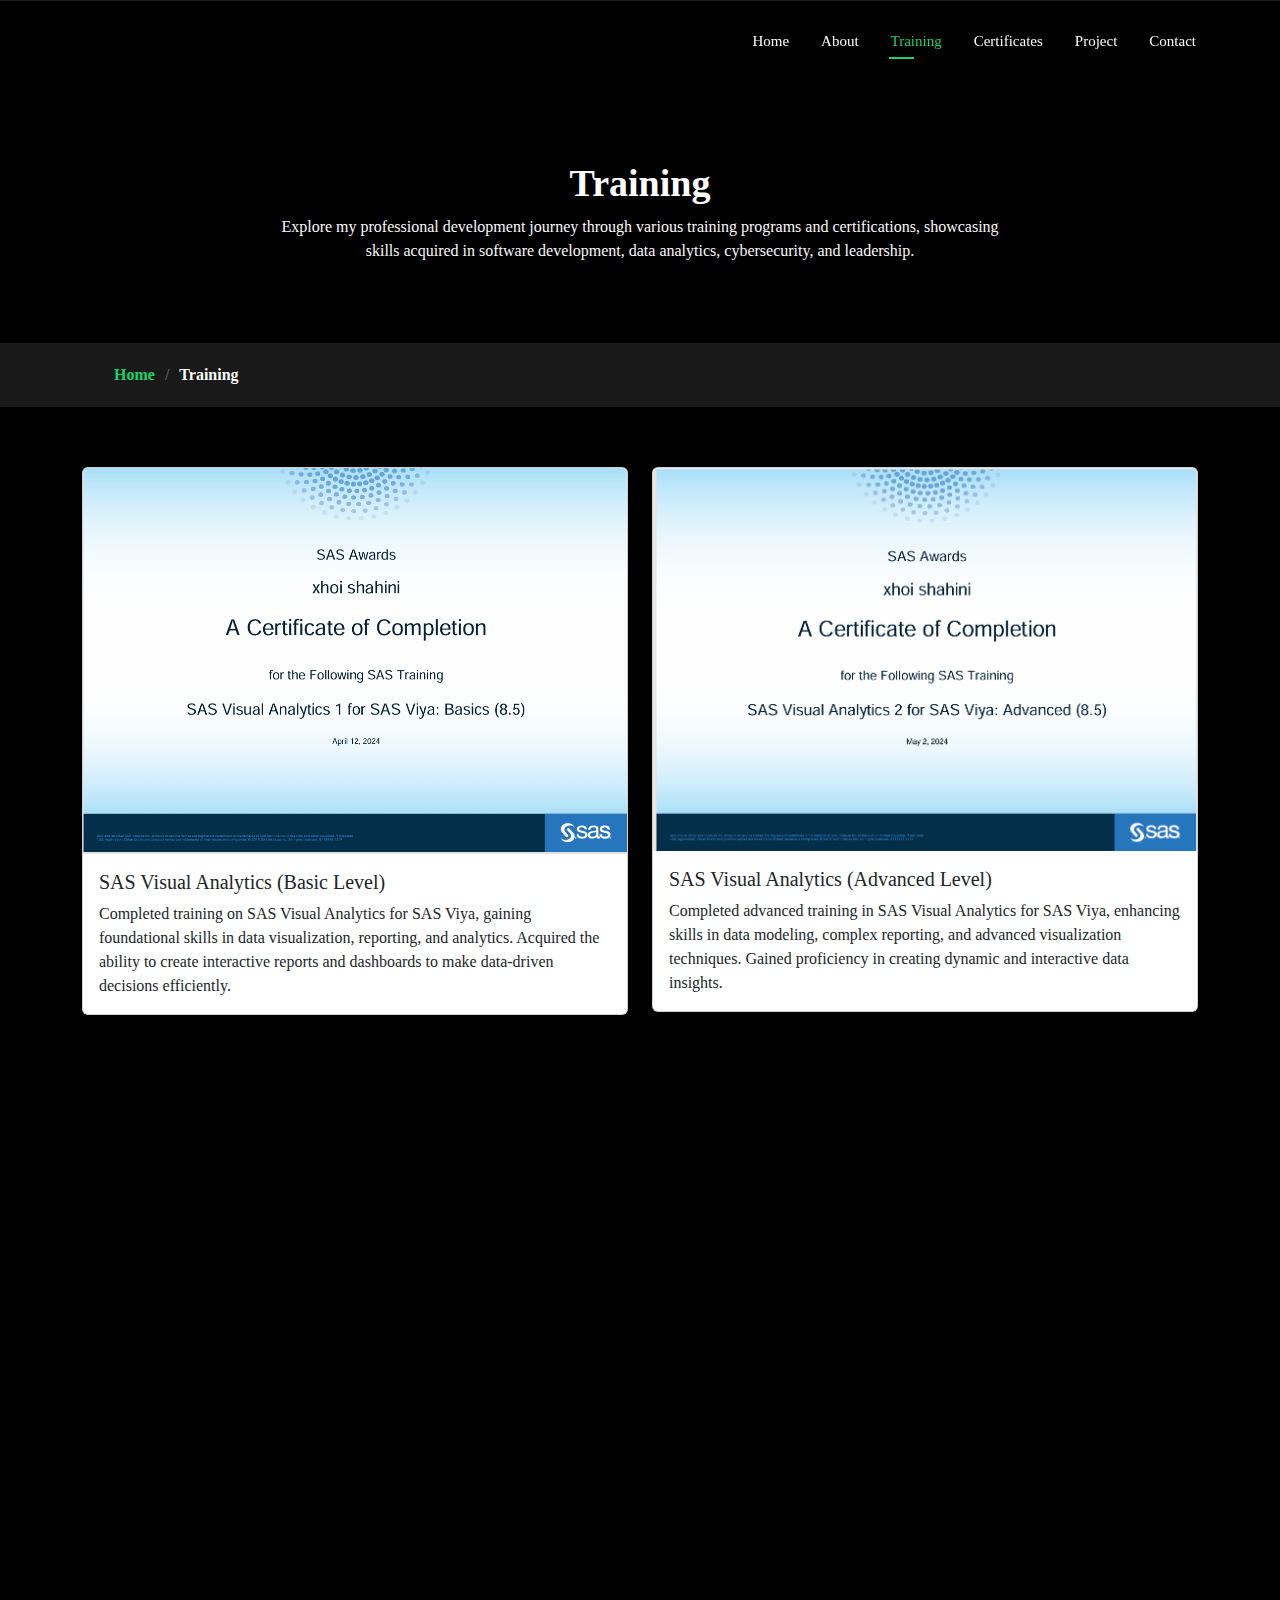
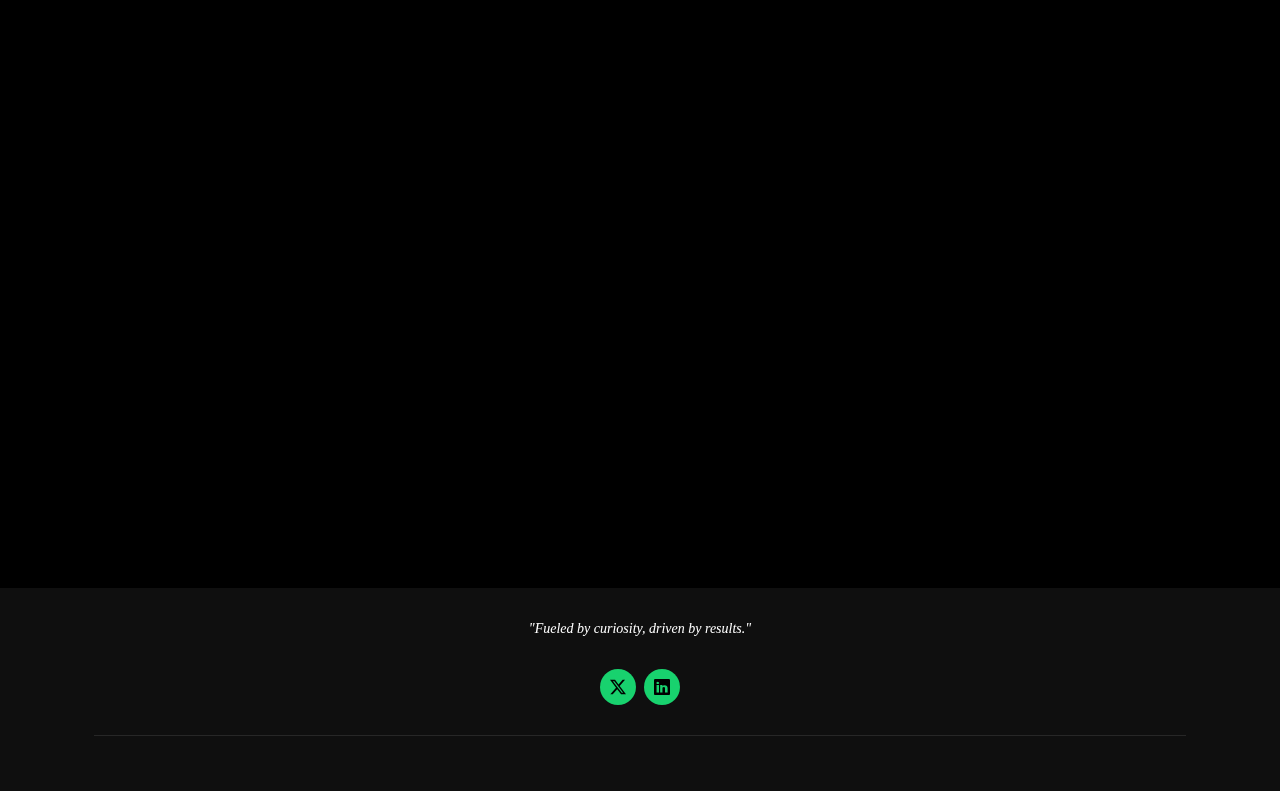
<file: training.html>
<!DOCTYPE html>
<html lang="en">

<head>
  <meta charset="utf-8">
  <meta content="width=device-width, initial-scale=1.0" name="viewport">
  <title>Training </title>
  <meta name="description" content="">
  <meta name="keywords" content="">

  <!-- Favicons -->
  <link href="assets/img/images/logoja.PNG" rel="icon">
  <link href="assets/img/apple-touch-icon.png" rel="apple-touch-icon">

  <!-- Fonts -->
  <link href="https://fonts.googleapis.com" rel="preconnect">
  <link href="https://fonts.gstatic.com" rel="preconnect" crossorigin>
  <link href="https://fonts.googleapis.com/css2?family=Roboto:ital,wght@0,100;0,300;0,400;0,500;0,700;0,900;1,100;1,300;1,400;1,500;1,700;1,900&family=Poppins:ital,wght@0,100;0,200;0,300;0,400;0,500;0,600;0,700;0,800;0,900;1,100;1,200;1,300;1,400;1,500;1,600;1,700;1,800;1,900&family=Raleway:ital,wght@0,100;0,200;0,300;0,400;0,500;0,600;0,700;0,800;0,900;1,100;1,200;1,300;1,400;1,500;1,600;1,700;1,800;1,900&display=swap" rel="stylesheet">

  <!-- Vendor CSS Files -->
  <link href="assets/vendor/bootstrap/css/bootstrap.min.css" rel="stylesheet">
  <link href="assets/vendor/bootstrap-icons/bootstrap-icons.css" rel="stylesheet">
  <link href="assets/vendor/aos/aos.css" rel="stylesheet">
  <link href="assets/vendor/swiper/swiper-bundle.min.css" rel="stylesheet">
  <link href="assets/vendor/glightbox/css/glightbox.min.css" rel="stylesheet">

  <!-- Main CSS File -->
  <link href="assets/css/main.css" rel="stylesheet">

  
</head>

<body class="resume-page">

  <header id="header" class="header d-flex align-items-center fixed-top">
    <div class="container-fluid container-xl position-relative d-flex align-items-center justify-content-between">

      <a href="index.html" class="logo d-flex align-items-center">
        
       
      </a>

      <nav id="navmenu" class="navmenu">
        <ul>
          <li><a href="index.html">Home</a></li>
          <li><a href="about.html">About</a></li>
          <li><a href="training.html" class="active">Training</a></li>
          <li><a href="certificates.html">Certificates</a></li>
          <li><a href="projects.html">Project</a></li>
          <li><a href="contact.html">Contact</a></li>
        </ul>
        <i class="mobile-nav-toggle d-xl-none bi bi-list"></i>
      </nav>

    </div>
  </header>

  <main class="main">

    <!-- Page Title -->
    <div class="page-title" data-aos="fade">
      <div class="heading">
        <div class="container">
          <div class="row d-flex justify-content-center text-center">
            <div class="col-lg-8">
              <h1>Training</h1>
              <p class="mb-0">Explore my professional development journey through various training programs and certifications, showcasing skills acquired in software development, data analytics, cybersecurity, and leadership.</p>
            </div>
          </div>
        </div>
      </div>
      <nav class="breadcrumbs">
        <div class="container">
          <ol>
            <li><a href="index.html">Home</a></li>
            <li class="current">Training</li>
          </ol>
        </div>
      </nav>
    </div><!-- End Page Title -->

    <!-- Resume Section -->
    <section id="resume" class="resume section">

      <div class="container" data-aos="fade-up" data-aos-delay="100">

        <div class="row gy-4">


          <div class="col-lg-6">
            <div class="card portfolio-card" data-aos="fade-up" data-aos-delay="200">
              <img src="assets/img/images/sas1.PNG" class="card-img-top" alt="Training 1">
              <div class="card-body">
                <h5 class="card-title"> SAS Visual Analytics (Basic Level) </h5>
                <p class="card-text">Completed training on SAS Visual Analytics for SAS Viya, gaining foundational skills in data visualization, reporting, and analytics. Acquired the ability to create interactive reports and dashboards to make data-driven decisions efficiently.</p>
              </div>
            </div>
          </div>

           <!-- Portfolio Card 2 -->
      <div class="col-lg-6">
        <div class="card portfolio-card" data-aos="fade-up" data-aos-delay="300">
          <img src="assets/img/images/sas.PNG" class="card-img-top" alt="Training">
          <div class="card-body">
            <h5 class="card-title"> SAS Visual Analytics (Advanced Level) </h5>
            <p class="card-text">Completed advanced training in SAS Visual Analytics for SAS Viya, enhancing skills in data modeling, complex reporting, and advanced visualization techniques. Gained proficiency in creating dynamic and interactive data insights.</p>
          </div>
        </div>
      </div>


            <!-- Portfolio Card 3 -->
      <div class="col-lg-6">
        <div class="card portfolio-card" data-aos="fade-up" data-aos-delay="400">
          <img src="assets/img/images/bip.PNG" class="card-img-top" alt="Training 3">
          <div class="card-body">
            <h5 class="card-title">"Blended Intensive Program in Real Estate Management (Italy)"</h5>
            <p class="card-text">Participated in an international program focused on real estate management, combining in-person and online learning. Gained practical knowledge of property management, investment strategies, and market analysis, with a focus on the Italian real estate sector.</p>
            
          </div>
        </div>
      </div>
      <div class="col-lg-6">
        <div class="card portfolio-card" data-aos="fade-up" data-aos-delay="500">
          <img src="assets/img/images/CybHERO.png" class="card-img-top" alt="Training 4">
          <div class="card-body">
            <h5 class="card-title">Cybersecurity Training for Women (USA Embassy)</h5>
            <p class="card-text">Completed a specialized training program aimed at empowering women in cybersecurity. Developed skills in cyber threat analysis, data protection, and online safety practices, guided by experts in the field.</p>
            
          </div>
        </div>
      </div>
      <div class="col-lg-6">
        <div class="card portfolio-card" data-aos="fade-up" data-aos-delay="500">
          <img src="assets/img/images/codecamp.PNG" class="card-img-top" alt="Training 5">
          <div class="card-body">
            <h5 class="card-title">National Software Development Training Camp</h5>
            <p class="card-text">Participated in a national camp focused on software development, enhancing skills in programming, software design, and collaborative coding practices. Gained hands-on experience through practical projects and teamwork.</p>
          </div>
        </div>
      </div>

      <div class="col-lg-6">
        <div class="card portfolio-card" data-aos="fade-up" data-aos-delay="500">
          <img src="assets/img/images/leap.PNG" class="card-img-top" alt="Training 5">
          <div class="card-body">
            <h5 class="card-title">LEAPin Conference Tirana </h5>
            <p class="card-text">Attended the LEAPin Conference in Tirana, organized by the Leadership Development Association (LDA) Europe. Gained insights into leadership, engagement, and professional growth through interactive sessions and networking opportunities.</p>
          </div>
        </div>
      </div>
          </div>


    </section><!-- /Resume Section -->

  </main>

  <footer id="footer" class="footer dark-background">
    <div class="container">
     
      <p> "Fueled by curiosity, driven by results."</p>
      <div class="social-links d-flex justify-content-center">
        <a href=""><i class="bi bi-twitter-x"></i></a>
        <a href=""><i class="bi bi-linkedin"></i></a>
      </div>
      <div class="container">
        <div class="copyright">
         
       
      </div>
    </div>
  </footer>

  <!-- Scroll Top -->
  <a href="#" id="scroll-top" class="scroll-top d-flex align-items-center justify-content-center"><i class="bi bi-arrow-up-short"></i></a>

  <!-- Preloader -->
  <div id="preloader"></div>

  <!-- Vendor JS Files -->
  <script src="assets/vendor/bootstrap/js/bootstrap.bundle.min.js"></script>
  <script src="assets/vendor/php-email-form/validate.js"></script>
  <script src="assets/vendor/aos/aos.js"></script>
  <script src="assets/vendor/typed.js/typed.umd.js"></script>
  <script src="assets/vendor/purecounter/purecounter_vanilla.js"></script>
  <script src="assets/vendor/waypoints/noframework.waypoints.js"></script>
  <script src="assets/vendor/swiper/swiper-bundle.min.js"></script>
  <script src="assets/vendor/glightbox/js/glightbox.min.js"></script>
  <script src="assets/vendor/imagesloaded/imagesloaded.pkgd.min.js"></script>
  <script src="assets/vendor/isotope-layout/isotope.pkgd.min.js"></script>

  <!-- Main JS File -->
  <script src="assets/js/main.js"></script>

</body>

</html>
</file>
<file: assets/css/main.css>
--------------------------------------------------------------*/
/* Fonts */
:root {
  --default-font: "Roboto",  system-ui, -apple-system, "Segoe UI", Roboto, "Helvetica Neue", Arial, "Noto Sans", "Liberation Sans", sans-serif, "Apple Color Emoji", "Segoe UI Emoji", "Segoe UI Symbol", "Noto Color Emoji";
  --heading-font: "Raleway",  sans-serif;
  --nav-font: "Poppins",  sans-serif;
}

/* Global Colors - The following color variables are used throughout the website. Updating them here will change the color scheme of the entire website */
:root { 
  --background-color: #000000; /* Background color for the entire website, including individual sections */
  --default-color: #fafafa; /* Default color used for the majority of the text content across the entire website */
  --heading-color: #ffffff; /* Color for headings, subheadings and title throughout the website */
  --accent-color: #18d26e; /* Accent color that represents your brand on the website. It's used for buttons, links, and other elements that need to stand out */
  --surface-color: #1a1a1a; /* The surface color is used as a background of boxed elements within sections, such as cards, icon boxes, or other elements that require a visual separation from the global background. */
  --contrast-color: #000000; /* Contrast color for text, ensuring readability against backgrounds of accent, heading, or default colors. */
}

/* Nav Menu Colors - The following color variables are used specifically for the navigation menu. They are separate from the global colors to allow for more customization options */
:root {
  --nav-color: #fafafa;  /* The default color of the main navmenu links */
  --nav-hover-color: #18d26e; /* Applied to main navmenu links when they are hovered over or active */
  --nav-mobile-background-color: #1a1a1a; /* Used as the background color for mobile navigation menu */
  --nav-dropdown-background-color: #1a1a1a; /* Used as the background color for dropdown items that appear when hovering over primary navigation items */
  --nav-dropdown-color: #fafafa; /* Used for navigation links of the dropdown items in the navigation menu. */
  --nav-dropdown-hover-color: #18d26e; /* Similar to --nav-hover-color, this color is applied to dropdown navigation links when they are hovered over. */
}

/* Color Presets - These classes override global colors when applied to any section or element, providing reuse of the sam color scheme. */

.light-background {
  --background-color: #1a1a1a;
  --surface-color: #343434;
}

.dark-background {
  --background-color: rgba(15, 15, 15, 0.975);
  --default-color: #ffffff;
  --heading-color: #ffffff;
  --surface-color: #292929f9;
  --contrast-color: #000000;
}

/* Smooth scroll */
:root {
  scroll-behavior: smooth;
}

/*--------------------------------------------------------------
# General Styling & Shared Classes
--------------------------------------------------------------*/
body {
  color: var(--default-color);
  background-color: var(--background-color);
  font-family: var(--default-font);
}

a {
  color: var(--accent-color);
  text-decoration: none;
  transition: 0.3s;
}

a:hover {
  color: color-mix(in srgb, var(--accent-color), transparent 25%);
  text-decoration: none;
}

h1,
h2,
h3,
h4,
h5,
h6 {
  color: var(--heading-color);
  font-family: var(--heading-font);
}

/* PHP Email Form Messages
------------------------------*/
.php-email-form .error-message {
  display: none;
  background: #df1529;
  color: #ffffff;
  text-align: left;
  padding: 15px;
  margin-bottom: 24px;
  font-weight: 600;
}

.php-email-form .sent-message {
  display: none;
  color: #ffffff;
  background: #059652;
  text-align: center;
  padding: 15px;
  margin-bottom: 24px;
  font-weight: 600;
}

.php-email-form .loading {
  display: none;
  background: var(--surface-color);
  text-align: center;
  padding: 15px;
  margin-bottom: 24px;
}

.php-email-form .loading:before {
  content: "";
  display: inline-block;
  border-radius: 50%;
  width: 24px;
  height: 24px;
  margin: 0 10px -6px 0;
  border: 3px solid var(--accent-color);
  border-top-color: var(--surface-color);
  animation: php-email-form-loading 1s linear infinite;
}

@keyframes php-email-form-loading {
  0% {
    transform: rotate(0deg);
  }

  100% {
    transform: rotate(360deg);
  }
}

/*--------------------------------------------------------------
# Global Header
--------------------------------------------------------------*/
.header {
  --background-color: rgba(0, 0, 0, 0);
  color: var(--default-color);
  background-color: var(--background-color);
  padding: 15px 0;
  transition: all 0.5s;
  z-index: 997;
}

.header .logo {
  line-height: 1;
}

.header .logo img {
  max-height: 32px;
  margin-right: 8px;
}

.header .logo h1 {
  font-size: 30px;
  margin: 0;
  font-weight: 700;
  color: var(--heading-color);
}

.scrolled .header {
  box-shadow: 0px 0 18px rgba(0, 0, 0, 0.1);
}


#certificates-gallery, #trainings-gallery {
  display: flex;
  flex-wrap: wrap; /* Allow wrapping on smaller screens */
  gap: 20px; /* Space between items */
  justify-content: center; /* Center items horizontally */
}
.pdf-item {
  display: flex;
  flex-direction: column;
  align-items: center;
  background: white;
  padding: 15px;
  border-radius: 8px;
  box-shadow: 0 4px 8px rgba(0, 0, 0, 0.1);
  width: 320px; /* Adjust width */
  text-align: center;
}
/* Individual Certificate Item */
.certificate-item {
  display: flex;
  flex-direction: column;
  align-items: center;
  background:  white(74, 71, 69);
  padding: 15px;
  border-radius: 8px;
  box-shadow: 0 4px 8px rgba(0, 0, 0, 0.1);
  width: 320px; /* Adjust width */
  text-align: center;
}

.certificate-item iframe {
  border: 1px solid #2d2828;
  border-radius: 8px;
}

/* Links */
.certificate-item a {
  display: inline-block;
  margin-top: 5px;
  color: #007bff;
  text-decoration: none;
  font-weight: bold;
}

.certificate-item a:hover {
  text-decoration: underline;
}
/* Style for View and Download buttons */
.certificate-item a {
  display: inline-block;
  padding: 8px 15px;
  margin: 5px;
  border-radius: 5px;
  font-weight: bold;
  text-align: center;
  text-decoration: none;
  width: 290px;
  transition: 0.3s ease-in-out;
}

/* View Button */
.certificate-item a:first-of-type {
  background-color: #1995d8; /* blu*/
  color: white;
}

.certificate-item a:first-of-type:hover {
  background-color: #09438a; /* Darker blu*/
}

/* Download Button */
.certificate-item a:last-of-type {
  background-color: #3c920a; /* green  */
  color: white;
}
.certificate-item a:last-of-type:hover {
  background-color: #107d28; /* Darker  green */
}


/* Global Header on Scroll
------------------------------*/
.scrolled .header {
  --background-color: rgba(0, 0, 0, 0.8);
}

/*--------------------------------------------------------------
# Navigation Menu
--------------------------------------------------------------*/
/* Desktop Navigation */
@media (min-width: 1200px) {
  .navmenu {
    padding: 0;
  }

  .navmenu ul {
    margin: 0;
    padding: 0;
    display: flex;
    list-style: none;
    align-items: center;
  }

  .navmenu li {
    position: relative;
  }

  .navmenu>ul>li {
    white-space: nowrap;
    padding: 15px 14px;
  }

  .navmenu>ul>li:last-child {
    padding-right: 0;
  }

  .navmenu a,
  .navmenu a:focus {
    color: var(--nav-color);
    font-size: 15px;
    padding: 0 2px;
    font-family: var(--nav-font);
    font-weight: 400;
    display: flex;
    align-items: center;
    justify-content: space-between;
    white-space: nowrap;
    transition: 0.3s;
    position: relative;
  }

  .navmenu a i,
  .navmenu a:focus i {
    font-size: 12px;
    line-height: 0;
    margin-left: 5px;
    transition: 0.3s;
  }

  .navmenu>ul>li>a:before {
    content: "";
    position: absolute;
    height: 2px;
    bottom: -6px;
    left: 0;
    background-color: var(--nav-hover-color);
    visibility: hidden;
    width: 0px;
    transition: all 0.3s ease-in-out 0s;
  }

  .navmenu a:hover:before,
  .navmenu li:hover>a:before,
  .navmenu .active:before {
    visibility: visible;
    width: 25px;
  }

  .navmenu li:hover>a,
  .navmenu .active,
  .navmenu .active:focus {
    color: var(--nav-hover-color);
  }

  .navmenu .dropdown ul {
    margin: 0;
    padding: 10px 0;
    background: var(--nav-dropdown-background-color);
    display: block;
    position: absolute;
    visibility: hidden;
    left: 14px;
    top: 130%;
    opacity: 0;
    transition: 0.3s;
    border-radius: 4px;
    z-index: 99;
    box-shadow: 0px 0px 30px rgba(0, 0, 0, 0.1);
  }

  .navmenu .dropdown ul li {
    min-width: 200px;
  }

  .navmenu .dropdown ul a {
    padding: 10px 20px;
    font-size: 15px;
    text-transform: none;
    color: var(--nav-dropdown-color);
  }

  .navmenu .dropdown ul a i {
    font-size: 12px;
  }

  .navmenu .dropdown ul a:hover,
  .navmenu .dropdown ul .active:hover,
  .navmenu .dropdown ul li:hover>a {
    color: var(--nav-dropdown-hover-color);
  }

  .navmenu .dropdown:hover>ul {
    opacity: 1;
    top: 100%;
    visibility: visible;
  }

  .navmenu .dropdown .dropdown ul {
    top: 0;
    left: -90%;
    visibility: hidden;
  }

  .navmenu .dropdown .dropdown:hover>ul {
    opacity: 1;
    top: 0;
    left: -100%;
    visibility: visible;
  }
}

/* Mobile Navigation */
@media (max-width: 1199px) {
  .mobile-nav-toggle {
    color: var(--nav-color);
    font-size: 28px;
    line-height: 0;
    margin-right: 10px;
    cursor: pointer;
    transition: color 0.3s;
  }

  .navmenu {
    padding: 0;
    z-index: 9997;
  }

  .navmenu ul {
    display: none;
    list-style: none;
    position: absolute;
    inset: 60px 20px 20px 20px;
    padding: 10px 0;
    margin: 0;
    border-radius: 6px;
    background-color: var(--nav-mobile-background-color);
    border: 1px solid color-mix(in srgb, var(--default-color), transparent 90%);
    box-shadow: none;
    overflow-y: auto;
    transition: 0.3s;
    z-index: 9998;
  }

  .navmenu a,
  .navmenu a:focus {
    color: var(--nav-dropdown-color);
    padding: 10px 20px;
    font-family: var(--nav-font);
    font-size: 17px;
    font-weight: 500;
    display: flex;
    align-items: center;
    justify-content: space-between;
    white-space: nowrap;
    transition: 0.3s;
  }

  .navmenu a i,
  .navmenu a:focus i {
    font-size: 12px;
    line-height: 0;
    margin-left: 5px;
    width: 30px;
    height: 30px;
    display: flex;
    align-items: center;
    justify-content: center;
    border-radius: 50%;
    transition: 0.3s;
    background-color: color-mix(in srgb, var(--accent-color), transparent 90%);
  }

  .navmenu a i:hover,
  .navmenu a:focus i:hover {
    background-color: var(--accent-color);
    color: var(--contrast-color);
  }

  .navmenu a:hover,
  .navmenu .active,
  .navmenu .active:focus {
    color: var(--nav-dropdown-hover-color);
  }

  .navmenu .active i,
  .navmenu .active:focus i {
    background-color: var(--accent-color);
    color: var(--contrast-color);
    transform: rotate(180deg);
  }

  .navmenu .dropdown ul {
    position: static;
    display: none;
    z-index: 99;
    padding: 10px 0;
    margin: 10px 20px;
    background-color: var(--nav-dropdown-background-color);
    transition: all 0.5s ease-in-out;
  }

  .navmenu .dropdown ul ul {
    background-color: rgba(33, 37, 41, 0.1);
  }

  .navmenu .dropdown>.dropdown-active {
    display: block;
    background-color: rgba(33, 37, 41, 0.03);
  }

  .mobile-nav-active {
    overflow: hidden;
  }

  .mobile-nav-active .mobile-nav-toggle {
    color: #fff;
    position: absolute;
    font-size: 32px;
    top: 15px;
    right: 15px;
    margin-right: 0;
    z-index: 9999;
  }

  .mobile-nav-active .navmenu {
    position: fixed;
    overflow: hidden;
    inset: 0;
    background: rgba(33, 37, 41, 0.8);
    transition: 0.3s;
  }

  .mobile-nav-active .navmenu>ul {
    display: block;
  }
}

/*--------------------------------------------------------------
# Global Footer
--------------------------------------------------------------*/
.footer {
  color: var(--default-color);
  background-color: var(--background-color);
  font-size: 14px;
  text-align: center;
  padding: 30px 0;
  position: relative;
}

.footer h3 {
  font-size: 36px;
  font-weight: 700;
  position: relative;
  padding: 0;
  margin: 0 0 15px 0;
}

.footer p {
  font-size: 15;
  font-style: italic;
  padding: 0;
  margin: 0 0 30px 0;
}

.footer .social-links {
  margin: 0 0 30px 0;
}

.footer .social-links a {
  font-size: 16px;
  display: flex;
  align-items: center;
  justify-content: center;
  background: var(--accent-color);
  color: var(--contrast-color);
  line-height: 1;
  margin: 0 4px;
  border-radius: 50%;
  text-align: center;
  width: 36px;
  height: 36px;
  transition: 0.3s;
}

.footer .social-links a:hover {
  background: color-mix(in srgb, var(--accent-color), transparent 20%);
  text-decoration: none;
}

.footer .copyright {
  padding-top: 25px;
  border-top: 1px solid color-mix(in srgb, var(--default-color), transparent 90%);
}

.footer .credits {
  font-size: 13px;
  padding-top: 5px;
}

/*--------------------------------------------------------------
# Preloader
--------------------------------------------------------------*/
#preloader {
  position: fixed;
  inset: 0;
  z-index: 999999;
  overflow: hidden;
  background: var(--background-color);
  transition: all 0.6s ease-out;
}

#preloader:before {
  content: "";
  position: fixed;
  top: calc(50% - 30px);
  left: calc(50% - 30px);
  border: 6px solid #ffffff;
  border-color: var(--accent-color) transparent var(--accent-color) transparent;
  border-radius: 50%;
  width: 60px;
  height: 60px;
  animation: animate-preloader 1.5s linear infinite;
}

@keyframes animate-preloader {
  0% {
    transform: rotate(0deg);
  }

  100% {
    transform: rotate(360deg);
  }
}

/*--------------------------------------------------------------
# Scroll Top Button
--------------------------------------------------------------*/
.scroll-top {
  position: fixed;
  visibility: hidden;
  opacity: 0;
  right: 15px;
  bottom: -15px;
  z-index: 99999;
  background-color: var(--accent-color);
  width: 44px;
  height: 44px;
  border-radius: 50px;
  transition: all 0.4s;
}

.scroll-top i {
  font-size: 24px;
  color: var(--contrast-color);
  line-height: 0;
}

.scroll-top:hover {
  background-color: color-mix(in srgb, var(--accent-color), transparent 20%);
  color: var(--contrast-color);
}

.scroll-top.active {
  visibility: visible;
  opacity: 1;
  bottom: 15px;
}

/*--------------------------------------------------------------
# Disable aos animation delay on mobile devices
--------------------------------------------------------------*/
@media screen and (max-width: 768px) {
  [data-aos-delay] {
    transition-delay: 0 !important;
  }
}

/*--------------------------------------------------------------
# Global Page Titles & Breadcrumbs
--------------------------------------------------------------*/
.page-title {
  color: var(--default-color);
  background-color: var(--background-color);
  position: relative;
}

.page-title .heading {
  padding: 160px 0 80px 0;
  border-top: 1px solid color-mix(in srgb, var(--default-color), transparent 90%);
}

.page-title .heading h1 {
  font-size: 38px;
  font-weight: 700;
}

.page-title nav {
  background-color: color-mix(in srgb, var(--default-color), transparent 90%);
  padding: 20px 0;
}

.page-title nav ol {
  display: flex;
  flex-wrap: wrap;
  list-style: none;
  margin: 0;
  font-size: 16px;
  font-weight: 600;
}

.page-title nav ol li+li {
  padding-left: 10px;
}

.page-title nav ol li+li::before {
  content: "/";
  display: inline-block;
  padding-right: 10px;
  color: color-mix(in srgb, var(--default-color), transparent 70%);
}

/*--------------------------------------------------------------
# Global Sections
--------------------------------------------------------------*/
section,
.section {
  color: var(--default-color);
  background-color: var(--background-color);
  padding: 60px 0;
  scroll-margin-top: 100px;
  overflow: clip;
}

@media (max-width: 1199px) {

  section,
  .section {
    scroll-margin-top: 66px;
  }
}

/*--------------------------------------------------------------
# Global Section Titles
--------------------------------------------------------------*/
.section-title {
  padding-bottom: 60px;
  position: relative;
}

.section-title h2 {
  font-size: 14px;
  font-weight: 500;
  padding: 0;
  line-height: 1px;
  margin: 0;
  letter-spacing: 1.5px;
  text-transform: uppercase;
  color: color-mix(in srgb, var(--default-color), transparent 50%);
  position: relative;
}

.section-title h2::after {
  content: "";
  width: 120px;
  height: 1px;
  display: inline-block;
  background: var(--accent-color);
  margin: 4px 10px;
}

.section-title div {
  color: var(--heading-color);
  margin: 0;
  margin: 0;
  font-size: 28px;
  font-weight: 700;
  text-transform: uppercase;
  font-family: var(--heading-font);
}

/*--------------------------------------------------------------
# Hero Section
--------------------------------------------------------------*/
.hero {
  width: 100%;
  min-height: 100vh;
  position: relative;
  padding: 80px 0;
  display: flex;
  align-items: center;
  justify-content: center;
}

.hero img {
  position: absolute;
  inset: 0;
  display: block;
  width: 100%;
  height: 100%;
  object-fit: cover;
  z-index: 1;
}

.hero .container {
  position: relative;
  z-index: 3;
}

.hero h2 {
  margin: 0;
  font-size: 64px;
  font-weight: 700;
}

.hero p {
  margin: 5px 0 0 0;
  font-size: 26px;
}

.hero p span {
  letter-spacing: 1px;
  border-bottom: 2px solid var(--accent-color);
}

.hero .social-links {
  margin-top: 25px;
}

.hero .social-links a {
  background-color: color-mix(in srgb, var(--default-color), transparent 90%);
  color: var(--default-color);
  font-size: 14px;
  width: 40px;
  height: 40px;
  border-radius: 50px;
  display: inline-flex;
  align-items: center;
  justify-content: center;
  margin-right: 20px;
  transition: 0.3s;
}

.hero .social-links a:hover {
  background-color: var(--accent-color);
}

@media (max-width: 768px) {
  .hero h2 {
    font-size: 32px;
  }

  .hero p {
    font-size: 20px;
  }
}

/*--------------------------------------------------------------
# About Section
--------------------------------------------------------------*/
.about .content h2 {
  font-weight: 700;
  font-size: 24px;
}

.about .content ul {
  list-style: none;
  padding: 0;
}

.about .content ul li {
  margin-bottom: 20px;
  display: flex;
  align-items: center;
}

.about .content ul strong {
  margin-right: 10px;
}

.about .content ul i {
  font-size: 16px;
  margin-right: 5px;
  color: var(--accent-color);
  line-height: 0;
}

/*--------------------------------------------------------------
# Stats Section
--------------------------------------------------------------*/
.stats i {
  background-color: var(--surface-color);
  color: var(--accent-color);
  box-shadow: 0px 2px 25px rgba(0, 0, 0, 0.1);
  width: 54px;
  height: 54px;
  font-size: 24px;
  border-radius: 50px;
  border: 2px solid var(--background-color);
  display: inline-flex;
  align-items: center;
  justify-content: center;
  position: relative;
  z-index: 1;
}

.stats .stats-item {
  background-color: var(--surface-color);
  margin-top: -27px;
  padding: 30px 30px 25px 30px;
  width: 100%;
  position: relative;
  text-align: center;
  box-shadow: 0px 2px 35px rgba(0, 0, 0, 0.1);
  border-radius: 4px;
  z-index: 0;
}

.stats .stats-item span {
  font-size: 36px;
  display: block;
  font-weight: 700;
  color: color-mix(in srgb, var(--default-color), transparent 20%);
}

.stats .stats-item p {
  padding: 0;
  margin: 0;
  font-family: var(--heading-font);
  font-size: 16px;
}

/*--------------------------------------------------------------
# Skills Section
--------------------------------------------------------------*/
.skills .progress {
  height: 60px;
  display: block;
  background: none;
  border-radius: 0;
}

.skills .progress .skill {
  color: var(--heading-color);
  padding: 0;
  margin: 0 0 6px 0;
  text-transform: uppercase;
  display: block;
  font-weight: 600;
  font-family: var(--heading-font);
}

.skills .progress .skill .val {
  float: right;
  font-style: normal;
}

.skills .progress-bar-wrap {
  background: color-mix(in srgb, var(--default-color), transparent 90%);
  height: 10px;
}

.skills .progress-bar {
  width: 1px;
  height: 10px;
  transition: 0.9s;
  background-color: var(--accent-color);
}

/*--------------------------------------------------------------
# Interests Section
--------------------------------------------------------------*/
.interests .features-item {
  background-color: var(--surface-color);
  display: flex;
  align-items: center;
  padding: 20px;
  transition: 0.3s;
  border: 1px solid color-mix(in srgb, var(--default-color), transparent 90%);
  position: relative;
}

.interests .features-item i {
  font-size: 32px;
  padding-right: 10px;
  line-height: 0;
}

.interests .features-item h3 {
  font-weight: 700;
  margin: 0;
  padding: 0;
  line-height: 1;
  font-size: 16px;
}

.interests .features-item h3 a {
  color: var(--heading-color);
  transition: 0.3s;
}

.interests .features-item:hover {
  border-color: var(--accent-color);
}

.interests .features-item:hover h3 a {
  color: var(--accent-color);
}

/*--------------------------------------------------------------
# Testimonials Section
--------------------------------------------------------------*/
.testimonials .testimonials-carousel,
.testimonials .testimonials-slider {
  overflow: hidden;
}

.testimonials .testimonial-item {
  box-sizing: content-box;
  min-height: 320px;
}

.testimonials .testimonial-item .testimonial-img {
  width: 90px;
  border-radius: 50%;
  margin: -40px 0 0 40px;
  position: relative;
  z-index: 2;
  border: 6px solid var(--background-color);
}

.testimonials .testimonial-item h3 {
  font-size: 18px;
  font-weight: bold;
  margin: 10px 0 5px 45px;
}

.testimonials .testimonial-item h4 {
  font-size: 14px;
  color: color-mix(in srgb, var(--default-color), transparent 20%);
  margin: 0 0 0 45px;
}

.testimonials .testimonial-item .quote-icon-left,
.testimonials .testimonial-item .quote-icon-right {
  color: color-mix(in srgb, var(--accent-color), transparent 50%);
  font-size: 26px;
  line-height: 0;
}

.testimonials .testimonial-item .quote-icon-left {
  display: inline-block;
  left: -5px;
  position: relative;
}

.testimonials .testimonial-item .quote-icon-right {
  display: inline-block;
  right: -5px;
  position: relative;
  top: 10px;
  transform: scale(-1, -1);
}

.testimonials .testimonial-item p {
  font-style: italic;
  margin: 0 15px 0 15px;
  padding: 20px 20px 60px 20px;
  background: var(--surface-color);
  border-radius: 6px;
  position: relative;
  z-index: 1;
}

.testimonials .swiper-wrapper {
  height: auto;
}

.testimonials .swiper-pagination {
  margin-top: 20px;
  position: relative;
}

.testimonials .swiper-pagination .swiper-pagination-bullet {
  width: 12px;
  height: 12px;
  background-color: var(--background-color);
  opacity: 1;
  border: 1px solid var(--accent-color);
}

.testimonials .swiper-pagination .swiper-pagination-bullet-active {
  background-color: var(--accent-color);
}

/*--------------------------------------------------------------
# Resume Section
--------------------------------------------------------------*/
.resume .resume-title {
  color: var(--heading-color);
  font-size: 26px;
  font-weight: 700;
  margin-top: 20px;
  margin-bottom: 20px;
}

.resume .resume-item {
  padding: 0 0 20px 20px;
  margin-top: -2px;
  border-left: 2px solid var(--accent-color);
  position: relative;
}

.resume .resume-item h4 {
  line-height: 18px;
  font-size: 18px;
  font-weight: 600;
  text-transform: uppercase;
  color: color-mix(in srgb, var(--default-color), transparent 20%);
  margin-bottom: 10px;
}

.resume .resume-item h5 {
  font-size: 16px;
  padding: 5px 15px;
  display: inline-block;
  font-weight: 600;
  margin-bottom: 10px;
}

.resume .resume-item ul {
  padding-left: 20px;
}

.resume .resume-item ul li {
  padding-bottom: 10px;
}

.resume .resume-item:last-child {
  padding-bottom: 0;
}

.resume .resume-item::before {
  content: "";
  position: absolute;
  width: 16px;
  height: 16px;
  border-radius: 50px;
  left: -9px;
  top: 0;
  background: var(--background-color);
  border: 2px solid var(--accent-color);
}

/*--------------------------------------------------------------
# Services Section
--------------------------------------------------------------*/
.services .service-item {
  background-color: var(--surface-color);
  text-align: center;
  padding: 80px 20px;
  transition: all ease-in-out 0.3s;
  height: 100%;
}

.services .service-item .icon {
  margin: 0 auto;
  width: 64px;
  height: 64px;
  background: var(--accent-color);
  border-radius: 4px;
  display: flex;
  align-items: center;
  justify-content: center;
  margin-bottom: 20px;
  transition: 0.3s;
  transform-style: preserve-3d;
}

.services .service-item .icon i {
  color: var(--contrast-color);
  font-size: 28px;
  transition: ease-in-out 0.3s;
}

.services .service-item .icon::before {
  position: absolute;
  content: "";
  left: -8px;
  top: -8px;
  height: 100%;
  width: 100%;
  background: color-mix(in srgb, var(--accent-color), transparent 80%);
  border-radius: 5px;
  transition: all 0.3s ease-out 0s;
  transform: translateZ(-1px);
}

.services .service-item h3 {
  font-weight: 700;
  margin: 10px 0 15px 0;
  font-size: 22px;
}

.services .service-item p {
  line-height: 24px;
  font-size: 14px;
  margin-bottom: 0;
}

.services .service-item:hover {
  background: var(--accent-color);
  border-color: var(--accent-color);
}

.services .service-item:hover .icon {
  background: var(--surface-color);
}

.services .service-item:hover .icon i {
  color: var(--accent-color);
}

.services .service-item:hover .icon::before {
  background: color-mix(in srgb, var(--background-color), transparent 70%);
}

.services .service-item:hover h3,
.services .service-item:hover p {
  color: var(--contrast-color);
}

/*--------------------------------------------------------------
# Service Details Section
--------------------------------------------------------------*/
.service-details .services-list {
  background-color: var(--surface-color);
  padding: 10px 30px;
  border: 1px solid color-mix(in srgb, var(--default-color), transparent 90%);
  margin-bottom: 20px;
}

.service-details .services-list a {
  display: block;
  line-height: 1;
  padding: 8px 0 8px 15px;
  border-left: 3px solid color-mix(in srgb, var(--default-color), transparent 70%);
  margin: 20px 0;
  color: color-mix(in srgb, var(--default-color), transparent 20%);
  transition: 0.3s;
}

.service-details .services-list a.active {
  color: var(--heading-color);
  font-weight: 700;
  border-color: var(--accent-color);
}

.service-details .services-list a:hover {
  border-color: var(--accent-color);
}

.service-details .services-img {
  margin-bottom: 20px;
}

.service-details h3 {
  font-size: 26px;
  font-weight: 700;
}

.service-details h4 {
  font-size: 20px;
  font-weight: 700;
}

.service-details p {
  font-size: 15px;
}

.service-details ul {
  list-style: none;
  padding: 0;
  font-size: 15px;
}

.service-details ul li {
  padding: 5px 0;
  display: flex;
  align-items: center;
}

.service-details ul i {
  font-size: 20px;
  margin-right: 8px;
  color: var(--accent-color);
}

/*--------------------------------------------------------------
# Portfolio Section
--------------------------------------------------------------*/
.portfolio .portfolio-filters {
  padding: 0;
  margin: 0 auto 20px auto;
  list-style: none;
  text-align: center;
}

.portfolio .portfolio-filters li {
  cursor: pointer;
  display: inline-block;
  padding: 0;
  font-size: 18px;
  font-weight: 500;
  margin: 0 10px;
  line-height: 1;
  margin-bottom: 5px;
  transition: all 0.3s ease-in-out;
}

.portfolio .portfolio-filters li:hover,
.portfolio .portfolio-filters li.filter-active {
  color: var(--accent-color);
}

.portfolio .portfolio-filters li:first-child {
  margin-left: 0;
}

.portfolio .portfolio-filters li:last-child {
  margin-right: 0;
}

@media (max-width: 575px) {
  .portfolio .portfolio-filters li {
    font-size: 14px;
    margin: 0 5px;
  }
}

.portfolio .portfolio-content {
  position: relative;
  overflow: hidden;
}

.portfolio .portfolio-content img {
  transition: 0.3s;
}

.portfolio .portfolio-content .portfolio-info {
  opacity: 0;
  position: absolute;
  inset: 0;
  z-index: 3;
  transition: all ease-in-out 0.3s;
  background: rgba(0, 0, 0, 0.6);
  padding: 15px;
}

.portfolio .portfolio-content .portfolio-info h4 {
  font-size: 14px;
  padding: 5px 10px;
  font-weight: 400;
  color: #ffffff;
  display: inline-block;
  background-color: var(--accent-color);
}

.portfolio .portfolio-content .portfolio-info p {
  position: absolute;
  bottom: 10px;
  text-align: center;
  display: inline-block;
  left: 0;
  right: 0;
  font-size: 16px;
  font-weight: 600;
  color: rgba(255, 255, 255, 0.8);
}

.portfolio .portfolio-content .portfolio-info .preview-link,
.portfolio .portfolio-content .portfolio-info .details-link {
  position: absolute;
  left: calc(50% - 40px);
  font-size: 26px;
  top: calc(50% - 14px);
  color: #fff;
  transition: 0.3s;
  line-height: 1.2;
}

.portfolio .portfolio-content .portfolio-info .preview-link:hover,
.portfolio .portfolio-content .portfolio-info .details-link:hover {
  color: var(--accent-color);
}

.portfolio .portfolio-content .portfolio-info .details-link {
  left: 50%;
  font-size: 34px;
  line-height: 0;
}

.portfolio .portfolio-content:hover .portfolio-info {
  opacity: 1;
}

.portfolio .portfolio-content:hover img {
  transform: scale(1.1);
}

/*--------------------------------------------------------------
# Portfolio Details Section
--------------------------------------------------------------*/
.portfolio-details .portfolio-details-slider img {
  width: 100%;
}

.portfolio-details .portfolio-details-slider .swiper-pagination {
  margin-top: 20px;
  position: relative;
}

.portfolio-details .portfolio-details-slider .swiper-pagination .swiper-pagination-bullet {
  width: 12px;
  height: 12px;
  background-color: color-mix(in srgb, var(--default-color), transparent 85%);
  opacity: 1;
}

.portfolio-details .portfolio-details-slider .swiper-pagination .swiper-pagination-bullet-active {
  background-color: var(--accent-color);
}

.portfolio-details .portfolio-info {
  background-color: var(--surface-color);
  padding: 30px;
  box-shadow: 0px 0 30px rgba(0, 0, 0, 0.1);
}

.portfolio-details .portfolio-info h3 {
  font-size: 22px;
  font-weight: 700;
  margin-bottom: 20px;
  padding-bottom: 20px;
  border-bottom: 1px solid color-mix(in srgb, var(--default-color), transparent 85%);
}

.portfolio-details .portfolio-info ul {
  list-style: none;
  padding: 0;
  font-size: 15px;
}

.portfolio-details .portfolio-info ul li+li {
  margin-top: 10px;
}

.portfolio-details .portfolio-description {
  padding-top: 30px;
}

.portfolio-details .portfolio-description h2 {
  font-size: 26px;
  font-weight: 700;
  margin-bottom: 20px;
}

.portfolio-details .portfolio-description p {
  padding: 0;
  color: color-mix(in srgb, var(--default-color), transparent 30%);
}

/*--------------------------------------------------------------
# Starter Section Section
--------------------------------------------------------------*/
.starter-section {
  /* Add your styles here */
}

/*--------------------------------------------------------------
# Contact Section
--------------------------------------------------------------*/
.contact .info-item {
  box-shadow: 0px 0px 20px rgba(0, 0, 0, 0.1);
  padding: 20px 30px;
}

.contact .info-item .icon {
  color: var(--contrast-color);
  background-color: var(--accent-color);
  width: 56px;
  height: 56px;
  font-size: 24px;
  display: flex;
  justify-content: center;
  align-items: center;
  transition: all 0.3s ease-in-out;
  border-radius: 50%;
  margin-right: 15px;
}

.contact .info-item h3 {
  font-size: 18px;
  font-weight: 700;
  margin: 0 0 2px 0;
}

.contact .info-item p {
  padding: 0;
  margin-bottom: 0;
  font-size: 14px;
}

.contact .info-item .social-links a {
  font-size: 24px;
  display: inline-block;
  line-height: 1;
  margin: 4px 6px 0 0;
  transition: 0.3s;
  color: color-mix(in srgb, var(--default-color), transparent 50%);
}

.contact .info-item .social-links a:hover {
  color: var(--accent-color);
}

.contact .php-email-form {
  box-shadow: 0px 0px 20px rgba(0, 0, 0, 0.1);
  padding: 30px;
  margin-top: 30px;
}

@media (max-width: 575px) {
  .contact .php-email-form {
    padding: 20px;
  }
}

.contact .php-email-form input[type=text],
.contact .php-email-form input[type=email],
.contact .php-email-form textarea {
  color: var(--default-color);
  background-color: color-mix(in srgb, var(--background-color), transparent 50%);
  border-color: color-mix(in srgb, var(--default-color), transparent 80%);
  font-size: 14px;
  padding: 10px 15px;
  box-shadow: none;
  border-radius: 0;
}

.contact .php-email-form input[type=text]:focus,
.contact .php-email-form input[type=email]:focus,
.contact .php-email-form textarea:focus {
  border-color: var(--accent-color);
}

.contact .php-email-form input[type=text]::placeholder,
.contact .php-email-form input[type=email]::placeholder,
.contact .php-email-form textarea::placeholder {
  color: color-mix(in srgb, var(--default-color), transparent 70%);
}

.contact .php-email-form button[type=submit] {
  color: var(--contrast-color);
  background: var(--accent-color);
  border: 0;
  padding: 10px 30px;
  transition: 0.4s;
  border-radius: 50px;
}

.contact .php-email-form button[type=submit]:hover {
  background: color-mix(in srgb, var(--accent-color), transparent 20%);
}
</file>
